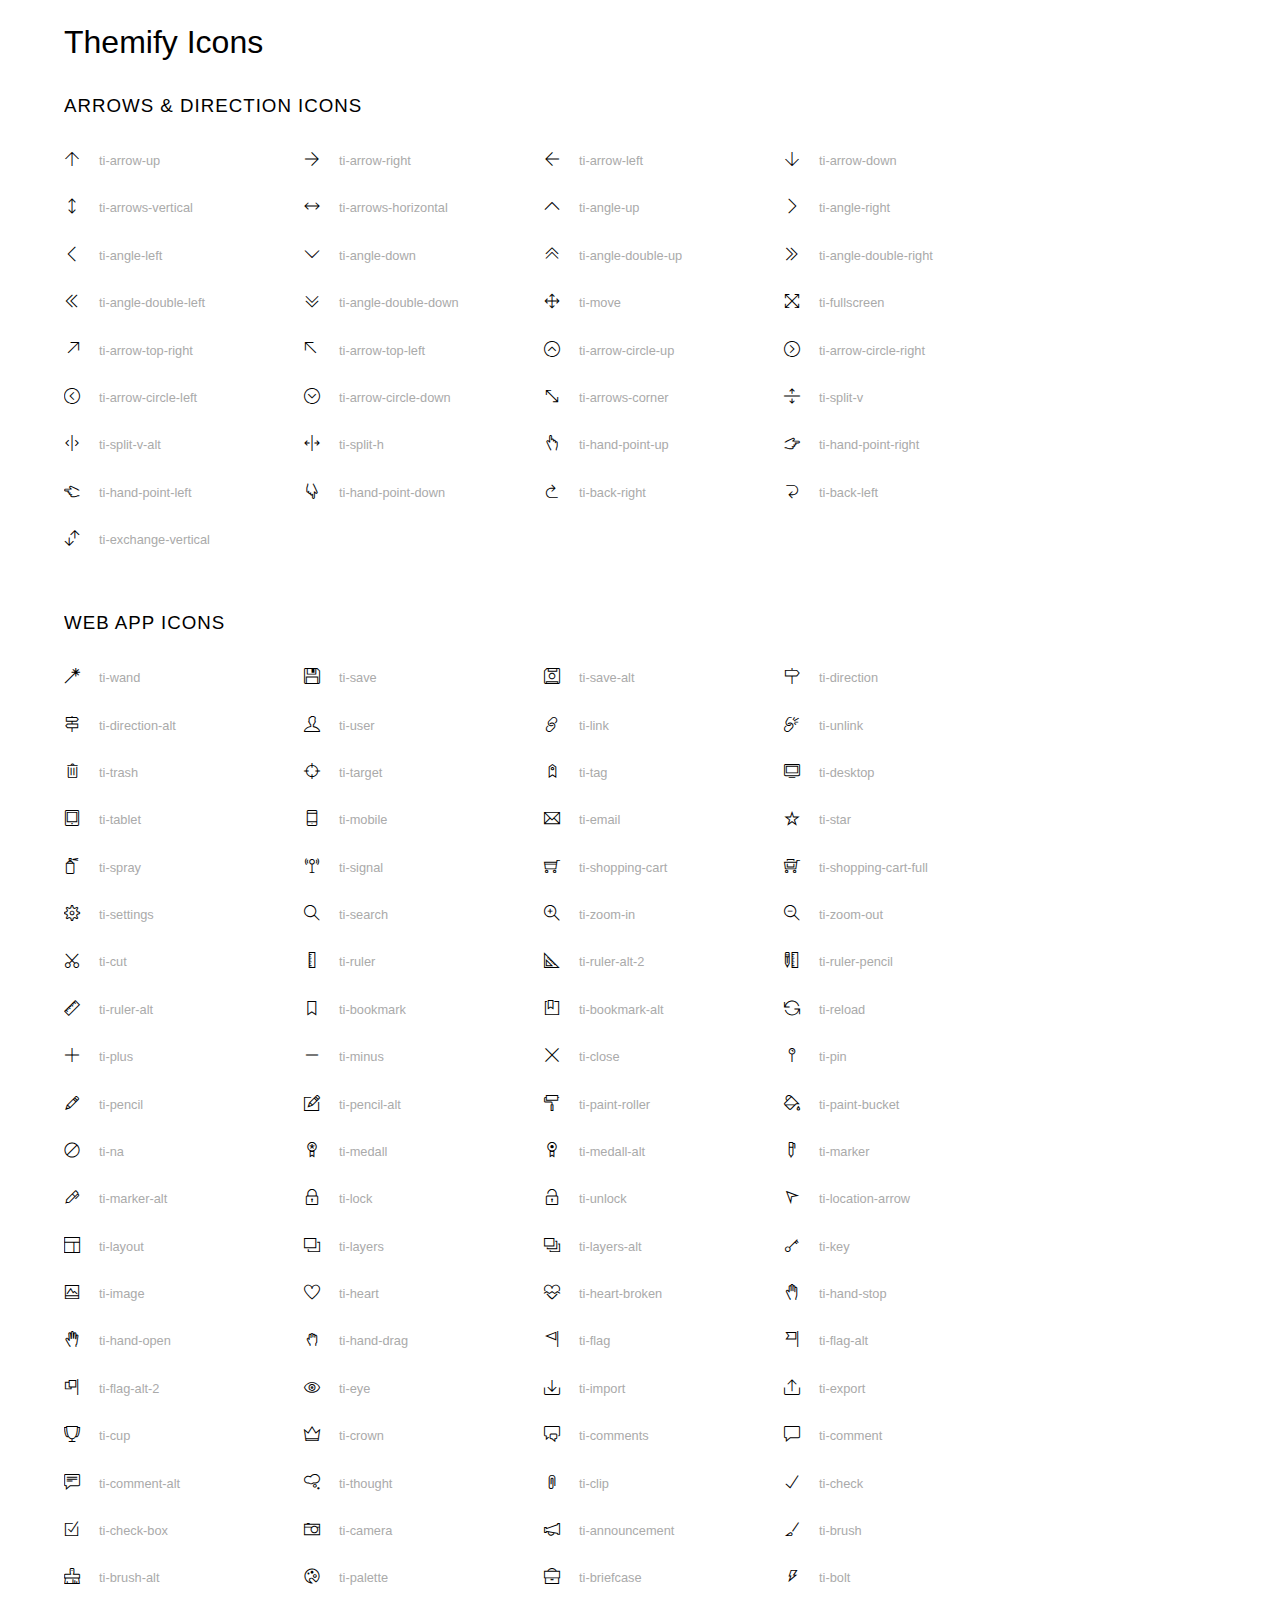
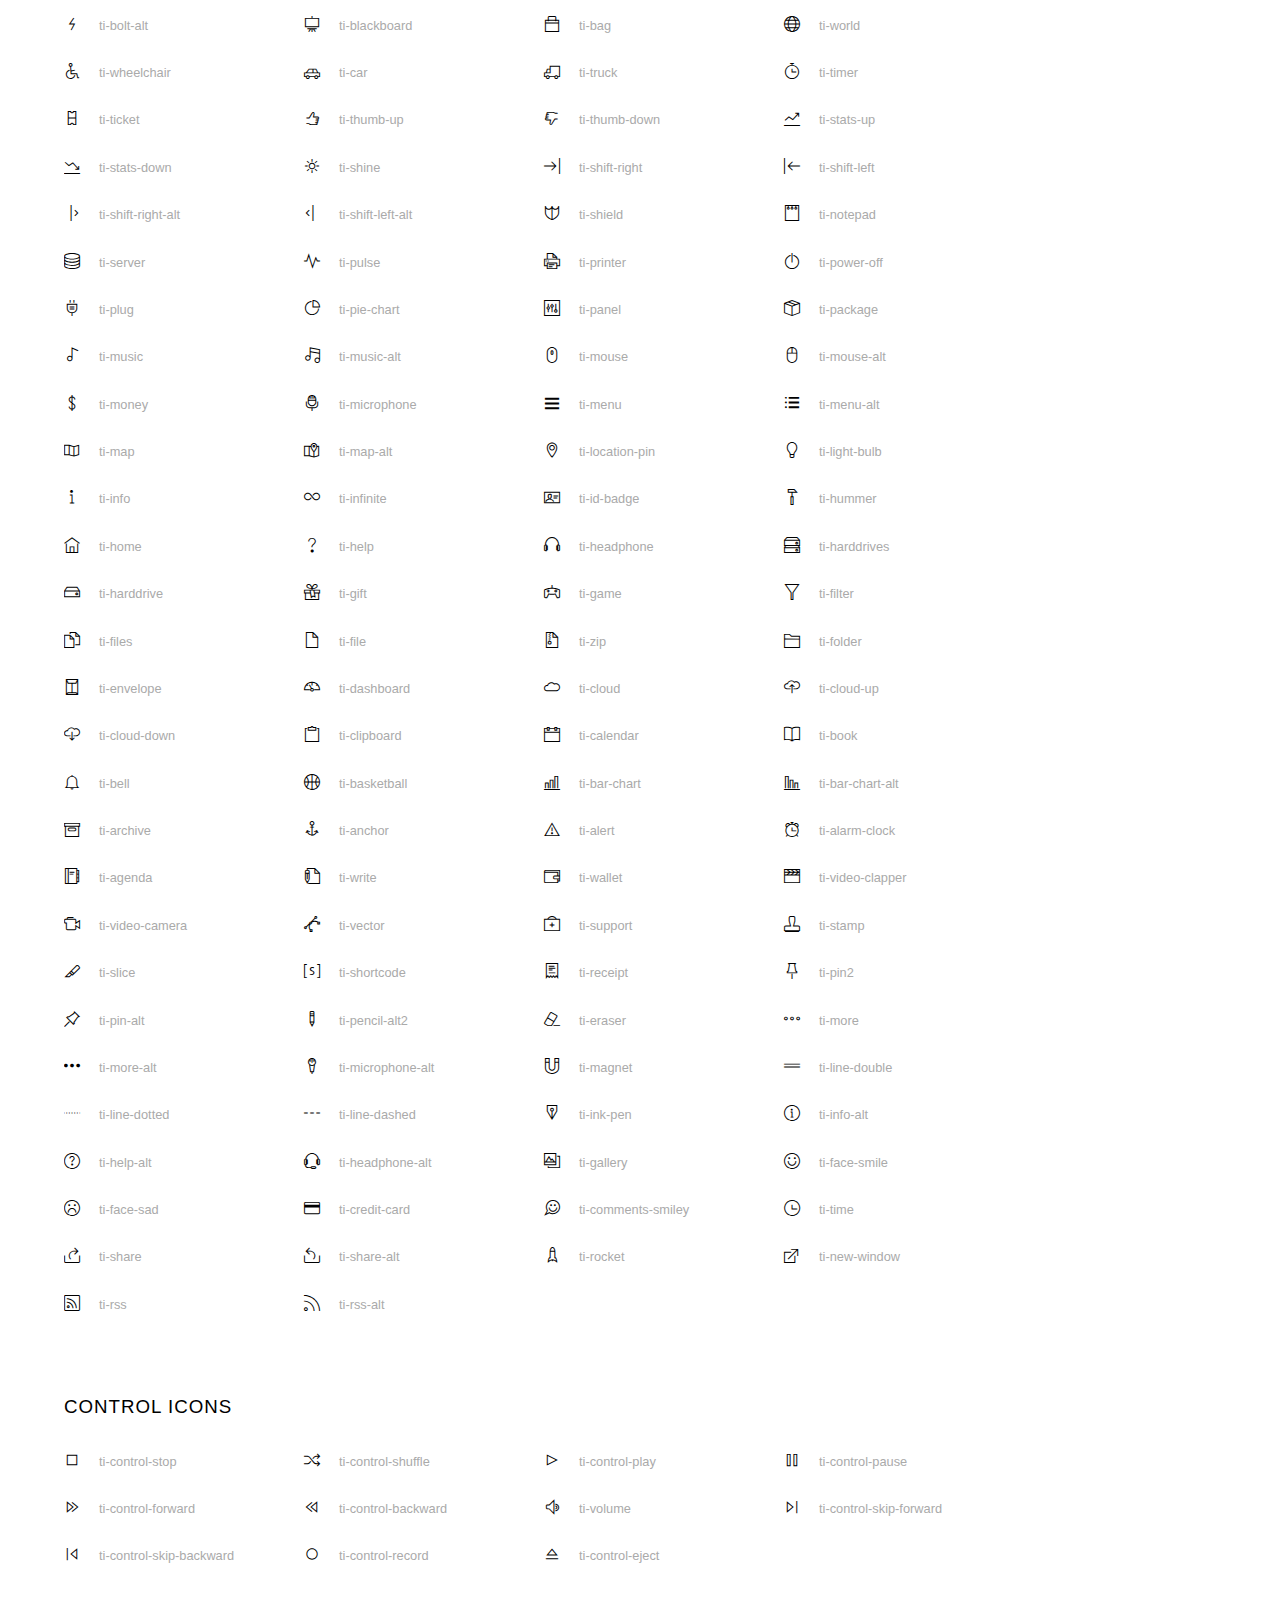
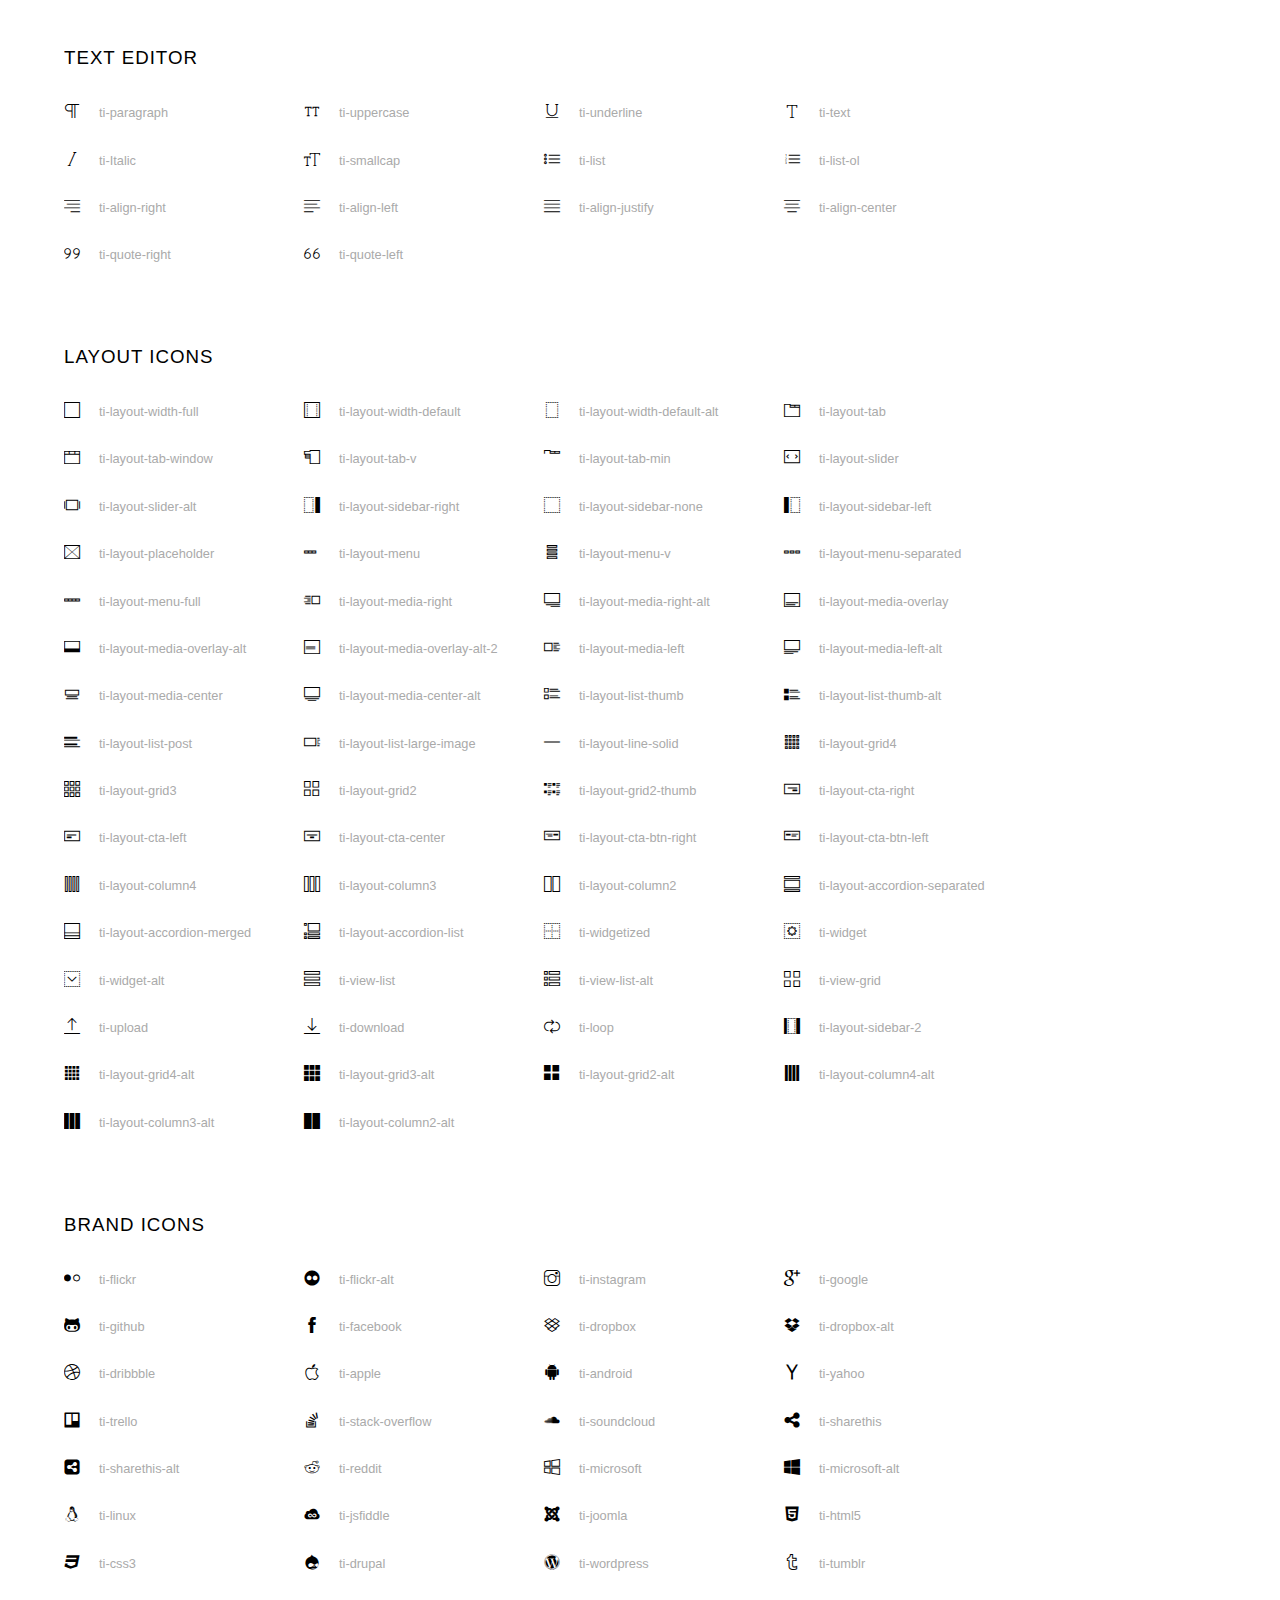
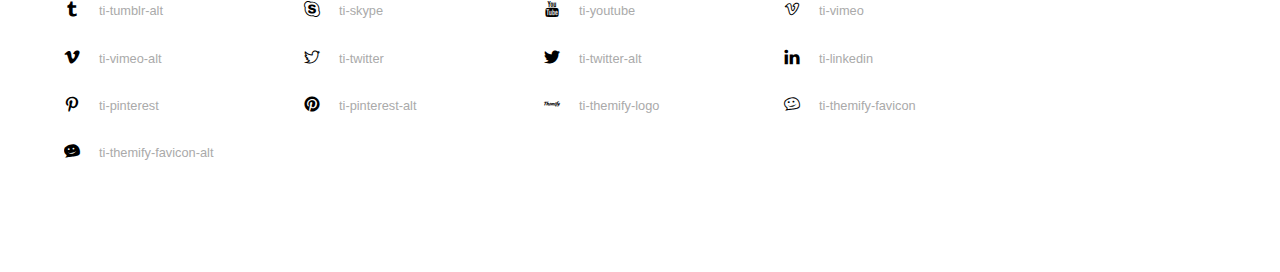
<file: Ticketta-Main/css/themify-icons/index.html>
<!doctype html>
<html>
<head>
	<meta charset="utf-8">
	<title>Themify Icon Font</title>
	<meta name="viewport" content="width=device-width">
	<link rel="stylesheet" href="demo-files/demo.css">
	<link rel="stylesheet" href="themify-icons.css">
	<!--[if lt IE 8]><!-->
	<link rel="stylesheet" href="ie7/ie7.css">
	<!--<![endif]-->
</head>
<body>
	<h1>Themify Icons</h1>

	<div class="icon-section">

		<div class="icon-section">
			<h3>Arrows &amp; Direction Icons </h3>

			<div class="icon-container">
				<span class="ti-arrow-up"></span><span class="icon-name"> ti-arrow-up</span>
			</div>
			<div class="icon-container">
				<span class="ti-arrow-right"></span><span class="icon-name"> ti-arrow-right</span>
			</div>
			<div class="icon-container">
				<span class="ti-arrow-left"></span><span class="icon-name"> ti-arrow-left</span>
			</div>
			<div class="icon-container">
				<span class="ti-arrow-down"></span><span class="icon-name"> ti-arrow-down</span>
			</div>
			<div class="icon-container">
				<span class="ti-arrows-vertical"></span><span class="icon-name"> ti-arrows-vertical</span>
			</div>
			<div class="icon-container">
				<span class="ti-arrows-horizontal"></span><span class="icon-name"> ti-arrows-horizontal</span>
			</div>
			<div class="icon-container">
				<span class="ti-angle-up"></span><span class="icon-name"> ti-angle-up</span>
			</div>
			<div class="icon-container">
				<span class="ti-angle-right"></span><span class="icon-name"> ti-angle-right</span>
			</div>
			<div class="icon-container">
				<span class="ti-angle-left"></span><span class="icon-name"> ti-angle-left</span>
			</div>
			<div class="icon-container">
				<span class="ti-angle-down"></span><span class="icon-name"> ti-angle-down</span>
			</div>	
			<div class="icon-container">
				<span class="ti-angle-double-up"></span><span class="icon-name"> ti-angle-double-up</span>
			</div>
			<div class="icon-container">
				<span class="ti-angle-double-right"></span><span class="icon-name"> ti-angle-double-right</span>
			</div>
			<div class="icon-container">
				<span class="ti-angle-double-left"></span><span class="icon-name"> ti-angle-double-left</span>
			</div>
			<div class="icon-container">
				<span class="ti-angle-double-down"></span><span class="icon-name"> ti-angle-double-down</span>
			</div>					
			<div class="icon-container">
				<span class="ti-move"></span><span class="icon-name"> ti-move</span>
			</div>
			<div class="icon-container">
				<span class="ti-fullscreen"></span><span class="icon-name"> ti-fullscreen</span>
			</div>
			<div class="icon-container">
				<span class="ti-arrow-top-right"></span><span class="icon-name"> ti-arrow-top-right</span>
			</div>
			<div class="icon-container">
				<span class="ti-arrow-top-left"></span><span class="icon-name"> ti-arrow-top-left</span>
			</div>
			<div class="icon-container">
				<span class="ti-arrow-circle-up"></span><span class="icon-name"> ti-arrow-circle-up</span>
			</div>
			<div class="icon-container">
				<span class="ti-arrow-circle-right"></span><span class="icon-name"> ti-arrow-circle-right</span>
			</div>
			<div class="icon-container">
				<span class="ti-arrow-circle-left"></span><span class="icon-name"> ti-arrow-circle-left</span>
			</div>
			<div class="icon-container">
				<span class="ti-arrow-circle-down"></span><span class="icon-name"> ti-arrow-circle-down</span>
			</div>
			<div class="icon-container">
				<span class="ti-arrows-corner"></span><span class="icon-name"> ti-arrows-corner</span>
			</div>
			<div class="icon-container">
				<span class="ti-split-v"></span><span class="icon-name"> ti-split-v</span>
			</div>

			<div class="icon-container">
				<span class="ti-split-v-alt"></span><span class="icon-name"> ti-split-v-alt</span>
			</div>
			<div class="icon-container">
				<span class="ti-split-h"></span><span class="icon-name"> ti-split-h</span>
			</div>
			<div class="icon-container">
				<span class="ti-hand-point-up"></span><span class="icon-name"> ti-hand-point-up</span>
			</div>
			<div class="icon-container">
				<span class="ti-hand-point-right"></span><span class="icon-name"> ti-hand-point-right</span>
			</div>
			<div class="icon-container">
				<span class="ti-hand-point-left"></span><span class="icon-name"> ti-hand-point-left</span>
			</div>
			<div class="icon-container">
				<span class="ti-hand-point-down"></span><span class="icon-name"> ti-hand-point-down</span>
			</div>
			<div class="icon-container">
				<span class="ti-back-right"></span><span class="icon-name"> ti-back-right</span>
			</div>
			<div class="icon-container">
				<span class="ti-back-left"></span><span class="icon-name"> ti-back-left</span>
			</div>
			<div class="icon-container">
				<span class="ti-exchange-vertical"></span><span class="icon-name"> ti-exchange-vertical</span>
			</div>

		</div> <!-- Arrows Icons -->



		<h3>Web App Icons</h3>
		
		<div class="icon-section">

			<div class="icon-container">
				<span class="ti-wand"></span><span class="icon-name"> ti-wand</span>
			</div>
			<div class="icon-container">
				<span class="ti-save"></span><span class="icon-name"> ti-save</span>
			</div>
			<div class="icon-container">
				<span class="ti-save-alt"></span><span class="icon-name"> ti-save-alt</span>
			</div>

			<div class="icon-container">
				<span class="ti-direction"></span><span class="icon-name"> ti-direction</span>
			</div>
			<div class="icon-container">
				<span class="ti-direction-alt"></span><span class="icon-name"> ti-direction-alt</span>
			</div>
			<div class="icon-container">
				<span class="ti-user"></span><span class="icon-name"> ti-user</span>
			</div>
			<div class="icon-container">
				<span class="ti-link"></span><span class="icon-name"> ti-link</span>
			</div>
			<div class="icon-container">
				<span class="ti-unlink"></span><span class="icon-name"> ti-unlink</span>
			</div>
			<div class="icon-container">
				<span class="ti-trash"></span><span class="icon-name"> ti-trash</span>
			</div>
			<div class="icon-container">
				<span class="ti-target"></span><span class="icon-name"> ti-target</span>
			</div>
			<div class="icon-container">
				<span class="ti-tag"></span><span class="icon-name"> ti-tag</span>
			</div>
			<div class="icon-container">
				<span class="ti-desktop"></span><span class="icon-name"> ti-desktop</span>
			</div>
			<div class="icon-container">
				<span class="ti-tablet"></span><span class="icon-name"> ti-tablet</span>
			</div>
			<div class="icon-container">
				<span class="ti-mobile"></span><span class="icon-name"> ti-mobile</span>
			</div>
			<div class="icon-container">
				<span class="ti-email"></span><span class="icon-name"> ti-email</span>
			</div>	
			<div class="icon-container">
				<span class="ti-star"></span><span class="icon-name"> ti-star</span>
			</div>
			<div class="icon-container">
				<span class="ti-spray"></span><span class="icon-name"> ti-spray</span>
			</div>
			<div class="icon-container">
				<span class="ti-signal"></span><span class="icon-name"> ti-signal</span>
			</div>
			<div class="icon-container">
				<span class="ti-shopping-cart"></span><span class="icon-name"> ti-shopping-cart</span>
			</div>
			<div class="icon-container">
				<span class="ti-shopping-cart-full"></span><span class="icon-name"> ti-shopping-cart-full</span>
			</div>
			<div class="icon-container">
				<span class="ti-settings"></span><span class="icon-name"> ti-settings</span>
			</div>
			<div class="icon-container">
				<span class="ti-search"></span><span class="icon-name"> ti-search</span>
			</div>
			<div class="icon-container">
				<span class="ti-zoom-in"></span><span class="icon-name"> ti-zoom-in</span>
			</div>
			<div class="icon-container">
				<span class="ti-zoom-out"></span><span class="icon-name"> ti-zoom-out</span>
			</div>
			<div class="icon-container">
				<span class="ti-cut"></span><span class="icon-name"> ti-cut</span>
			</div>
			<div class="icon-container">
				<span class="ti-ruler"></span><span class="icon-name"> ti-ruler</span>
			</div>
			<div class="icon-container">
				<span class="ti-ruler-alt-2"></span><span class="icon-name"> ti-ruler-alt-2</span>
			</div>			
			<div class="icon-container">
				<span class="ti-ruler-pencil"></span><span class="icon-name"> ti-ruler-pencil</span>
			</div>
			<div class="icon-container">
				<span class="ti-ruler-alt"></span><span class="icon-name"> ti-ruler-alt</span>
			</div>
			<div class="icon-container">
				<span class="ti-bookmark"></span><span class="icon-name"> ti-bookmark</span>
			</div>
			<div class="icon-container">
				<span class="ti-bookmark-alt"></span><span class="icon-name"> ti-bookmark-alt</span>
			</div>
			<div class="icon-container">
				<span class="ti-reload"></span><span class="icon-name"> ti-reload</span>
			</div>
			<div class="icon-container">
				<span class="ti-plus"></span><span class="icon-name"> ti-plus</span>
			</div>
			<div class="icon-container">
				<span class="ti-minus"></span><span class="icon-name"> ti-minus</span>
			</div>
			<div class="icon-container">
				<span class="ti-close"></span><span class="icon-name"> ti-close</span>
			</div>			
			<div class="icon-container">
				<span class="ti-pin"></span><span class="icon-name"> ti-pin</span>
			</div>
			<div class="icon-container">
				<span class="ti-pencil"></span><span class="icon-name"> ti-pencil</span>
			</div>
					
		  	<div class="icon-container">
				<span class="ti-pencil-alt"></span><span class="icon-name"> ti-pencil-alt</span>
			</div>
			<div class="icon-container">
				<span class="ti-paint-roller"></span><span class="icon-name"> ti-paint-roller</span>
			</div>
			<div class="icon-container">
				<span class="ti-paint-bucket"></span><span class="icon-name"> ti-paint-bucket</span>
			</div>
			<div class="icon-container">
				<span class="ti-na"></span><span class="icon-name"> ti-na</span>
			</div>
			<div class="icon-container">
				<span class="ti-medall"></span><span class="icon-name"> ti-medall</span>
			</div>
			<div class="icon-container">
				<span class="ti-medall-alt"></span><span class="icon-name"> ti-medall-alt</span>
			</div>
			<div class="icon-container">
				<span class="ti-marker"></span><span class="icon-name"> ti-marker</span>
			</div>
			<div class="icon-container">
				<span class="ti-marker-alt"></span><span class="icon-name"> ti-marker-alt</span>
			</div>

			<div class="icon-container">
				<span class="ti-lock"></span><span class="icon-name"> ti-lock</span>
			</div>
			<div class="icon-container">
				<span class="ti-unlock"></span><span class="icon-name"> ti-unlock</span>
			</div>
			<div class="icon-container">
				<span class="ti-location-arrow"></span><span class="icon-name"> ti-location-arrow</span>
			</div>
			<div class="icon-container">
				<span class="ti-layout"></span><span class="icon-name"> ti-layout</span>
			</div>
			<div class="icon-container">
				<span class="ti-layers"></span><span class="icon-name"> ti-layers</span>
			</div>
			<div class="icon-container">
				<span class="ti-layers-alt"></span><span class="icon-name"> ti-layers-alt</span>
			</div>
			<div class="icon-container">
				<span class="ti-key"></span><span class="icon-name"> ti-key</span>
			</div>
			<div class="icon-container">
				<span class="ti-image"></span><span class="icon-name"> ti-image</span>
			</div>
			<div class="icon-container">
				<span class="ti-heart"></span><span class="icon-name"> ti-heart</span>
			</div>
			<div class="icon-container">
				<span class="ti-heart-broken"></span><span class="icon-name"> ti-heart-broken</span>
			</div>
			<div class="icon-container">
				<span class="ti-hand-stop"></span><span class="icon-name"> ti-hand-stop</span>
			</div>
			<div class="icon-container">
				<span class="ti-hand-open"></span><span class="icon-name"> ti-hand-open</span>
			</div>
			<div class="icon-container">
				<span class="ti-hand-drag"></span><span class="icon-name"> ti-hand-drag</span>
			</div>
			<div class="icon-container">
				<span class="ti-flag"></span><span class="icon-name"> ti-flag</span>
			</div>
			<div class="icon-container">
				<span class="ti-flag-alt"></span><span class="icon-name"> ti-flag-alt</span>
			</div>
			<div class="icon-container">
				<span class="ti-flag-alt-2"></span><span class="icon-name"> ti-flag-alt-2</span>
			</div>
			<div class="icon-container">
				<span class="ti-eye"></span><span class="icon-name"> ti-eye</span>
			</div>
			<div class="icon-container">
				<span class="ti-import"></span><span class="icon-name"> ti-import</span>
			</div>			
			<div class="icon-container">
				<span class="ti-export"></span><span class="icon-name"> ti-export</span>
			</div>
			<div class="icon-container">
				<span class="ti-cup"></span><span class="icon-name"> ti-cup</span>
			</div>
			<div class="icon-container">
				<span class="ti-crown"></span><span class="icon-name"> ti-crown</span>
			</div>
			<div class="icon-container">
				<span class="ti-comments"></span><span class="icon-name"> ti-comments</span>
			</div>
			<div class="icon-container">
				<span class="ti-comment"></span><span class="icon-name"> ti-comment</span>
			</div>
			<div class="icon-container">
				<span class="ti-comment-alt"></span><span class="icon-name"> ti-comment-alt</span>
			</div>
			<div class="icon-container">
				<span class="ti-thought"></span><span class="icon-name"> ti-thought</span>
			</div>			
			<div class="icon-container">
				<span class="ti-clip"></span><span class="icon-name"> ti-clip</span>
			</div>

			<div class="icon-container">
				<span class="ti-check"></span><span class="icon-name"> ti-check</span>
			</div>
			<div class="icon-container">
				<span class="ti-check-box"></span><span class="icon-name"> ti-check-box</span>
			</div>
			<div class="icon-container">
				<span class="ti-camera"></span><span class="icon-name"> ti-camera</span>
			</div>
			<div class="icon-container">
				<span class="ti-announcement"></span><span class="icon-name"> ti-announcement</span>
			</div>
			<div class="icon-container">
				<span class="ti-brush"></span><span class="icon-name"> ti-brush</span>
			</div>
			<div class="icon-container">
				<span class="ti-brush-alt"></span><span class="icon-name"> ti-brush-alt</span>
			</div>
			<div class="icon-container">
				<span class="ti-palette"></span><span class="icon-name"> ti-palette</span>
			</div>			
			<div class="icon-container">
				<span class="ti-briefcase"></span><span class="icon-name"> ti-briefcase</span>
			</div>
			<div class="icon-container">
				<span class="ti-bolt"></span><span class="icon-name"> ti-bolt</span>
			</div>
			<div class="icon-container">
				<span class="ti-bolt-alt"></span><span class="icon-name"> ti-bolt-alt</span>
			</div>
			<div class="icon-container">
				<span class="ti-blackboard"></span><span class="icon-name"> ti-blackboard</span>
			</div>
			<div class="icon-container">
				<span class="ti-bag"></span><span class="icon-name"> ti-bag</span>
			</div>
			<div class="icon-container">
				<span class="ti-world"></span><span class="icon-name"> ti-world</span>
			</div>
			<div class="icon-container">
				<span class="ti-wheelchair"></span><span class="icon-name"> ti-wheelchair</span>
			</div>
			<div class="icon-container">
				<span class="ti-car"></span><span class="icon-name"> ti-car</span>
			</div>
			<div class="icon-container">
				<span class="ti-truck"></span><span class="icon-name"> ti-truck</span>
			</div>
			<div class="icon-container">
				<span class="ti-timer"></span><span class="icon-name"> ti-timer</span>
			</div>
			<div class="icon-container">
				<span class="ti-ticket"></span><span class="icon-name"> ti-ticket</span>
			</div>
			<div class="icon-container">
				<span class="ti-thumb-up"></span><span class="icon-name"> ti-thumb-up</span>
			</div>
			<div class="icon-container">
				<span class="ti-thumb-down"></span><span class="icon-name"> ti-thumb-down</span>
			</div>

			<div class="icon-container">
				<span class="ti-stats-up"></span><span class="icon-name"> ti-stats-up</span>
			</div>
			<div class="icon-container">
				<span class="ti-stats-down"></span><span class="icon-name"> ti-stats-down</span>
			</div>
			<div class="icon-container">
				<span class="ti-shine"></span><span class="icon-name"> ti-shine</span>
			</div>
			<div class="icon-container">
				<span class="ti-shift-right"></span><span class="icon-name"> ti-shift-right</span>
			</div>
			<div class="icon-container">
				<span class="ti-shift-left"></span><span class="icon-name"> ti-shift-left</span>
			</div>

			<div class="icon-container">
				<span class="ti-shift-right-alt"></span><span class="icon-name"> ti-shift-right-alt</span>
			</div>
			<div class="icon-container">
				<span class="ti-shift-left-alt"></span><span class="icon-name"> ti-shift-left-alt</span>
			</div>
			<div class="icon-container">
				<span class="ti-shield"></span><span class="icon-name"> ti-shield</span>
			</div>
			<div class="icon-container">
				<span class="ti-notepad"></span><span class="icon-name"> ti-notepad</span>
			</div>
			<div class="icon-container">
				<span class="ti-server"></span><span class="icon-name"> ti-server</span>
			</div>

			<div class="icon-container">
				<span class="ti-pulse"></span><span class="icon-name"> ti-pulse</span>
			</div>
			<div class="icon-container">
				<span class="ti-printer"></span><span class="icon-name"> ti-printer</span>
			</div>
			<div class="icon-container">
				<span class="ti-power-off"></span><span class="icon-name"> ti-power-off</span>
			</div>
			<div class="icon-container">
				<span class="ti-plug"></span><span class="icon-name"> ti-plug</span>
			</div>
			<div class="icon-container">
				<span class="ti-pie-chart"></span><span class="icon-name"> ti-pie-chart</span>
			</div>

			<div class="icon-container">
				<span class="ti-panel"></span><span class="icon-name"> ti-panel</span>
			</div>
			<div class="icon-container">
				<span class="ti-package"></span><span class="icon-name"> ti-package</span>
			</div>
			<div class="icon-container">
				<span class="ti-music"></span><span class="icon-name"> ti-music</span>
			</div>
			<div class="icon-container">
				<span class="ti-music-alt"></span><span class="icon-name"> ti-music-alt</span>
			</div>
			<div class="icon-container">
				<span class="ti-mouse"></span><span class="icon-name"> ti-mouse</span>
			</div>
			<div class="icon-container">
				<span class="ti-mouse-alt"></span><span class="icon-name"> ti-mouse-alt</span>
			</div>
			<div class="icon-container">
				<span class="ti-money"></span><span class="icon-name"> ti-money</span>
			</div>
			<div class="icon-container">
				<span class="ti-microphone"></span><span class="icon-name"> ti-microphone</span>
			</div>
			<div class="icon-container">
				<span class="ti-menu"></span><span class="icon-name"> ti-menu</span>
			</div>
			<div class="icon-container">
				<span class="ti-menu-alt"></span><span class="icon-name"> ti-menu-alt</span>
			</div>
			<div class="icon-container">
				<span class="ti-map"></span><span class="icon-name"> ti-map</span>
			</div>
			<div class="icon-container">
				<span class="ti-map-alt"></span><span class="icon-name"> ti-map-alt</span>
			</div>

			<div class="icon-container">
				<span class="ti-location-pin"></span><span class="icon-name"> ti-location-pin</span>
			</div>

			<div class="icon-container">
				<span class="ti-light-bulb"></span><span class="icon-name"> ti-light-bulb</span>
			</div>
			<div class="icon-container">
				<span class="ti-info"></span><span class="icon-name"> ti-info</span>
			</div>
			<div class="icon-container">
				<span class="ti-infinite"></span><span class="icon-name"> ti-infinite</span>
			</div>
			<div class="icon-container">
				<span class="ti-id-badge"></span><span class="icon-name"> ti-id-badge</span>
			</div>
			<div class="icon-container">
				<span class="ti-hummer"></span><span class="icon-name"> ti-hummer</span>
			</div>
			<div class="icon-container">
				<span class="ti-home"></span><span class="icon-name"> ti-home</span>
			</div>
			<div class="icon-container">
				<span class="ti-help"></span><span class="icon-name"> ti-help</span>
			</div>
			<div class="icon-container">
				<span class="ti-headphone"></span><span class="icon-name"> ti-headphone</span>
			</div>
			<div class="icon-container">
				<span class="ti-harddrives"></span><span class="icon-name"> ti-harddrives</span>
			</div>
			<div class="icon-container">
				<span class="ti-harddrive"></span><span class="icon-name"> ti-harddrive</span>
			</div>
			<div class="icon-container">
				<span class="ti-gift"></span><span class="icon-name"> ti-gift</span>
			</div>
			<div class="icon-container">
				<span class="ti-game"></span><span class="icon-name"> ti-game</span>
			</div>
			<div class="icon-container">
				<span class="ti-filter"></span><span class="icon-name"> ti-filter</span>
			</div>
			<div class="icon-container">
				<span class="ti-files"></span><span class="icon-name"> ti-files</span>
			</div>
			<div class="icon-container">
				<span class="ti-file"></span><span class="icon-name"> ti-file</span>
			</div>
			<div class="icon-container">
				<span class="ti-zip"></span><span class="icon-name"> ti-zip</span>
			</div>
			<div class="icon-container">
				<span class="ti-folder"></span><span class="icon-name"> ti-folder</span>
			</div>			
			<div class="icon-container">
				<span class="ti-envelope"></span><span class="icon-name"> ti-envelope</span>
			</div>


			<div class="icon-container">
				<span class="ti-dashboard"></span><span class="icon-name"> ti-dashboard</span>
			</div>
			<div class="icon-container">
				<span class="ti-cloud"></span><span class="icon-name"> ti-cloud</span>
			</div>
			<div class="icon-container">
				<span class="ti-cloud-up"></span><span class="icon-name"> ti-cloud-up</span>
			</div>
			<div class="icon-container">
				<span class="ti-cloud-down"></span><span class="icon-name"> ti-cloud-down</span>
			</div>
			<div class="icon-container">
				<span class="ti-clipboard"></span><span class="icon-name"> ti-clipboard</span>
			</div>
			<div class="icon-container">
				<span class="ti-calendar"></span><span class="icon-name"> ti-calendar</span>
			</div>
			<div class="icon-container">
				<span class="ti-book"></span><span class="icon-name"> ti-book</span>
			</div>
			<div class="icon-container">
				<span class="ti-bell"></span><span class="icon-name"> ti-bell</span>
			</div>
			<div class="icon-container">
				<span class="ti-basketball"></span><span class="icon-name"> ti-basketball</span>
			</div>
			<div class="icon-container">
				<span class="ti-bar-chart"></span><span class="icon-name"> ti-bar-chart</span>
			</div>
			<div class="icon-container">
				<span class="ti-bar-chart-alt"></span><span class="icon-name"> ti-bar-chart-alt</span>
			</div>


			<div class="icon-container">
				<span class="ti-archive"></span><span class="icon-name"> ti-archive</span>
			</div>
			<div class="icon-container">
				<span class="ti-anchor"></span><span class="icon-name"> ti-anchor</span>
			</div>

			<div class="icon-container">
				<span class="ti-alert"></span><span class="icon-name"> ti-alert</span>
			</div>
			<div class="icon-container">
				<span class="ti-alarm-clock"></span><span class="icon-name"> ti-alarm-clock</span>
			</div>
			<div class="icon-container">
				<span class="ti-agenda"></span><span class="icon-name"> ti-agenda</span>
			</div>
			<div class="icon-container">
				<span class="ti-write"></span><span class="icon-name"> ti-write</span>
			</div>

			<div class="icon-container">
				<span class="ti-wallet"></span><span class="icon-name"> ti-wallet</span>
			</div>
			<div class="icon-container">
				<span class="ti-video-clapper"></span><span class="icon-name"> ti-video-clapper</span>
			</div>
			<div class="icon-container">
				<span class="ti-video-camera"></span><span class="icon-name"> ti-video-camera</span>
			</div>
			<div class="icon-container">
				<span class="ti-vector"></span><span class="icon-name"> ti-vector</span>
			</div>

			<div class="icon-container">
				<span class="ti-support"></span><span class="icon-name"> ti-support</span>
			</div>
			<div class="icon-container">
				<span class="ti-stamp"></span><span class="icon-name"> ti-stamp</span>
			</div>
			<div class="icon-container">
				<span class="ti-slice"></span><span class="icon-name"> ti-slice</span>
			</div>
			<div class="icon-container">
				<span class="ti-shortcode"></span><span class="icon-name"> ti-shortcode</span>
			</div>
			<div class="icon-container">
				<span class="ti-receipt"></span><span class="icon-name"> ti-receipt</span>
			</div>
			<div class="icon-container">
				<span class="ti-pin2"></span><span class="icon-name"> ti-pin2</span>
			</div>
			<div class="icon-container">
				<span class="ti-pin-alt"></span><span class="icon-name"> ti-pin-alt</span>
			</div>
			<div class="icon-container">
				<span class="ti-pencil-alt2"></span><span class="icon-name"> ti-pencil-alt2</span>
			</div>
			<div class="icon-container">
				<span class="ti-eraser"></span><span class="icon-name"> ti-eraser</span>
			</div>			
			<div class="icon-container">
				<span class="ti-more"></span><span class="icon-name"> ti-more</span>
			</div>
			<div class="icon-container">
				<span class="ti-more-alt"></span><span class="icon-name"> ti-more-alt</span>
			</div>
			<div class="icon-container">
				<span class="ti-microphone-alt"></span><span class="icon-name"> ti-microphone-alt</span>
			</div>
			<div class="icon-container">
				<span class="ti-magnet"></span><span class="icon-name"> ti-magnet</span>
			</div>
			<div class="icon-container">
				<span class="ti-line-double"></span><span class="icon-name"> ti-line-double</span>
			</div>
			<div class="icon-container">
				<span class="ti-line-dotted"></span><span class="icon-name"> ti-line-dotted</span>
			</div>
			<div class="icon-container">
				<span class="ti-line-dashed"></span><span class="icon-name"> ti-line-dashed</span>
			</div>

			<div class="icon-container">
				<span class="ti-ink-pen"></span><span class="icon-name"> ti-ink-pen</span>
			</div>
			<div class="icon-container">
				<span class="ti-info-alt"></span><span class="icon-name"> ti-info-alt</span>
			</div>
			<div class="icon-container">
				<span class="ti-help-alt"></span><span class="icon-name"> ti-help-alt</span>
			</div>
			<div class="icon-container">
				<span class="ti-headphone-alt"></span><span class="icon-name"> ti-headphone-alt</span>
			</div>

			<div class="icon-container">
				<span class="ti-gallery"></span><span class="icon-name"> ti-gallery</span>
			</div>
			<div class="icon-container">
				<span class="ti-face-smile"></span><span class="icon-name"> ti-face-smile</span>
			</div>
			<div class="icon-container">
				<span class="ti-face-sad"></span><span class="icon-name"> ti-face-sad</span>
			</div>
			<div class="icon-container">
				<span class="ti-credit-card"></span><span class="icon-name"> ti-credit-card</span>
			</div>
			<div class="icon-container">
				<span class="ti-comments-smiley"></span><span class="icon-name"> ti-comments-smiley</span>
			</div>
			<div class="icon-container">
				<span class="ti-time"></span><span class="icon-name"> ti-time</span>
			</div>
			<div class="icon-container">
				<span class="ti-share"></span><span class="icon-name"> ti-share</span>
			</div>
			<div class="icon-container">
				<span class="ti-share-alt"></span><span class="icon-name"> ti-share-alt</span>
			</div>
			<div class="icon-container">
				<span class="ti-rocket"></span><span class="icon-name"> ti-rocket</span>
			</div>

			<div class="icon-container">
				<span class="ti-new-window"></span><span class="icon-name"> ti-new-window</span>
			</div>

			<div class="icon-container">
				<span class="ti-rss"></span><span class="icon-name"> ti-rss</span>
			</div>

			<div class="icon-container">
				<span class="ti-rss-alt"></span><span class="icon-name"> ti-rss-alt</span>
			</div>
			
		</div><!-- Web App Icons -->


		<div class="icon-section">
			<h3>Control Icons</h3>
			<div class="icon-container">
				<span class="ti-control-stop"></span><span class="icon-name"> ti-control-stop</span>
			</div>
			<div class="icon-container">
				<span class="ti-control-shuffle"></span><span class="icon-name"> ti-control-shuffle</span>
			</div>
			<div class="icon-container">
				<span class="ti-control-play"></span><span class="icon-name"> ti-control-play</span>
			</div>
			<div class="icon-container">
				<span class="ti-control-pause"></span><span class="icon-name"> ti-control-pause</span>
			</div>
			<div class="icon-container">
				<span class="ti-control-forward"></span><span class="icon-name"> ti-control-forward</span>
			</div>
			<div class="icon-container">
				<span class="ti-control-backward"></span><span class="icon-name"> ti-control-backward</span>
			</div>	
			<div class="icon-container">
				<span class="ti-volume"></span><span class="icon-name"> ti-volume</span>
			</div>
			<div class="icon-container">
				<span class="ti-control-skip-forward"></span><span class="icon-name"> ti-control-skip-forward</span>
			</div>
			<div class="icon-container">
				<span class="ti-control-skip-backward"></span><span class="icon-name"> ti-control-skip-backward</span>
			</div>
			<div class="icon-container">
				<span class="ti-control-record"></span><span class="icon-name"> ti-control-record</span>
			</div>
			<div class="icon-container">
				<span class="ti-control-eject"></span><span class="icon-name"> ti-control-eject</span>
			</div>			
		</div> <!-- Control Icons -->


		<div class="icon-section">
			<h3>Text Editor</h3>

			<div class="icon-container">
				<span class="ti-paragraph"></span><span class="icon-name"> ti-paragraph</span>
			</div>
			<div class="icon-container">
				<span class="ti-uppercase"></span><span class="icon-name"> ti-uppercase</span>
			</div>

			<div class="icon-container">
				<span class="ti-underline"></span><span class="icon-name"> ti-underline</span>
			</div>
			<div class="icon-container">
				<span class="ti-text"></span><span class="icon-name"> ti-text</span>
			</div>
			<div class="icon-container">
				<span class="ti-Italic"></span><span class="icon-name"> ti-Italic</span>
			</div>
			<div class="icon-container">
				<span class="ti-smallcap"></span><span class="icon-name"> ti-smallcap</span>
			</div>
			<div class="icon-container">
				<span class="ti-list"></span><span class="icon-name"> ti-list</span>
			</div>
			<div class="icon-container">
				<span class="ti-list-ol"></span><span class="icon-name"> ti-list-ol</span>
			</div>
			<div class="icon-container">
				<span class="ti-align-right"></span><span class="icon-name"> ti-align-right</span>
			</div>
			<div class="icon-container">
				<span class="ti-align-left"></span><span class="icon-name"> ti-align-left</span>
			</div>
			<div class="icon-container">
				<span class="ti-align-justify"></span><span class="icon-name"> ti-align-justify</span>
			</div>
			<div class="icon-container">
				<span class="ti-align-center"></span><span class="icon-name"> ti-align-center</span>
			</div>
			<div class="icon-container">
				<span class="ti-quote-right"></span><span class="icon-name"> ti-quote-right</span>
			</div>
			<div class="icon-container">
				<span class="ti-quote-left"></span><span class="icon-name"> ti-quote-left</span>
			</div>

		</div> <!-- Text Editor -->



		<div class="icon-section">
			<h3>Layout Icons</h3>
			<div class="icon-container">
				<span class="ti-layout-width-full"></span><span class="icon-name"> ti-layout-width-full</span>
			</div>
			<div class="icon-container">
				<span class="ti-layout-width-default"></span><span class="icon-name"> ti-layout-width-default</span>
			</div>
			<div class="icon-container">
				<span class="ti-layout-width-default-alt"></span><span class="icon-name"> ti-layout-width-default-alt</span>
			</div>
			<div class="icon-container">
				<span class="ti-layout-tab"></span><span class="icon-name"> ti-layout-tab</span>
			</div>
			<div class="icon-container">
				<span class="ti-layout-tab-window"></span><span class="icon-name"> ti-layout-tab-window</span>
			</div>
			<div class="icon-container">
				<span class="ti-layout-tab-v"></span><span class="icon-name"> ti-layout-tab-v</span>
			</div>
			<div class="icon-container">
				<span class="ti-layout-tab-min"></span><span class="icon-name"> ti-layout-tab-min</span>
			</div>
			<div class="icon-container">
				<span class="ti-layout-slider"></span><span class="icon-name"> ti-layout-slider</span>
			</div>
			<div class="icon-container">
				<span class="ti-layout-slider-alt"></span><span class="icon-name"> ti-layout-slider-alt</span>
			</div>
			<div class="icon-container">
				<span class="ti-layout-sidebar-right"></span><span class="icon-name"> ti-layout-sidebar-right</span>
			</div>
			<div class="icon-container">
				<span class="ti-layout-sidebar-none"></span><span class="icon-name"> ti-layout-sidebar-none</span>
			</div>
			<div class="icon-container">
				<span class="ti-layout-sidebar-left"></span><span class="icon-name"> ti-layout-sidebar-left</span>
			</div>
			<div class="icon-container">
				<span class="ti-layout-placeholder"></span><span class="icon-name"> ti-layout-placeholder</span>
			</div>
			<div class="icon-container">
				<span class="ti-layout-menu"></span><span class="icon-name"> ti-layout-menu</span>
			</div>
			<div class="icon-container">
				<span class="ti-layout-menu-v"></span><span class="icon-name"> ti-layout-menu-v</span>
			</div>
			<div class="icon-container">
				<span class="ti-layout-menu-separated"></span><span class="icon-name"> ti-layout-menu-separated</span>
			</div>
			<div class="icon-container">
				<span class="ti-layout-menu-full"></span><span class="icon-name"> ti-layout-menu-full</span>
			</div>
			<div class="icon-container">
				<span class="ti-layout-media-right"></span><span class="icon-name"> ti-layout-media-right</span>
			</div>
			<div class="icon-container">
				<span class="ti-layout-media-right-alt"></span><span class="icon-name"> ti-layout-media-right-alt</span>
			</div>
			<div class="icon-container">
				<span class="ti-layout-media-overlay"></span><span class="icon-name"> ti-layout-media-overlay</span>
			</div>
			<div class="icon-container">
				<span class="ti-layout-media-overlay-alt"></span><span class="icon-name"> ti-layout-media-overlay-alt</span>
			</div>
			<div class="icon-container">
				<span class="ti-layout-media-overlay-alt-2"></span><span class="icon-name"> ti-layout-media-overlay-alt-2</span>
			</div>
			<div class="icon-container">
				<span class="ti-layout-media-left"></span><span class="icon-name"> ti-layout-media-left</span>
			</div>
			<div class="icon-container">
				<span class="ti-layout-media-left-alt"></span><span class="icon-name"> ti-layout-media-left-alt</span>
			</div>
			<div class="icon-container">
				<span class="ti-layout-media-center"></span><span class="icon-name"> ti-layout-media-center</span>
			</div>
			<div class="icon-container">
				<span class="ti-layout-media-center-alt"></span><span class="icon-name"> ti-layout-media-center-alt</span>
			</div>
			<div class="icon-container">
				<span class="ti-layout-list-thumb"></span><span class="icon-name"> ti-layout-list-thumb</span>
			</div>
			<div class="icon-container">
				<span class="ti-layout-list-thumb-alt"></span><span class="icon-name"> ti-layout-list-thumb-alt</span>
			</div>
			<div class="icon-container">
				<span class="ti-layout-list-post"></span><span class="icon-name"> ti-layout-list-post</span>
			</div>
			<div class="icon-container">
				<span class="ti-layout-list-large-image"></span><span class="icon-name"> ti-layout-list-large-image</span>
			</div>
			<div class="icon-container">
				<span class="ti-layout-line-solid"></span><span class="icon-name"> ti-layout-line-solid</span>
			</div>
			<div class="icon-container">
				<span class="ti-layout-grid4"></span><span class="icon-name"> ti-layout-grid4</span>
			</div>
			<div class="icon-container">
				<span class="ti-layout-grid3"></span><span class="icon-name"> ti-layout-grid3</span>
			</div>
			<div class="icon-container">
				<span class="ti-layout-grid2"></span><span class="icon-name"> ti-layout-grid2</span>
			</div>
			<div class="icon-container">
				<span class="ti-layout-grid2-thumb"></span><span class="icon-name"> ti-layout-grid2-thumb</span>
			</div>
			<div class="icon-container">
				<span class="ti-layout-cta-right"></span><span class="icon-name"> ti-layout-cta-right</span>
			</div>
			<div class="icon-container">
				<span class="ti-layout-cta-left"></span><span class="icon-name"> ti-layout-cta-left</span>
			</div>
			<div class="icon-container">
				<span class="ti-layout-cta-center"></span><span class="icon-name"> ti-layout-cta-center</span>
			</div>
			<div class="icon-container">
				<span class="ti-layout-cta-btn-right"></span><span class="icon-name"> ti-layout-cta-btn-right</span>
			</div>
			<div class="icon-container">
				<span class="ti-layout-cta-btn-left"></span><span class="icon-name"> ti-layout-cta-btn-left</span>
			</div>
			<div class="icon-container">
				<span class="ti-layout-column4"></span><span class="icon-name"> ti-layout-column4</span>
			</div>
			<div class="icon-container">
				<span class="ti-layout-column3"></span><span class="icon-name"> ti-layout-column3</span>
			</div>
			<div class="icon-container">
				<span class="ti-layout-column2"></span><span class="icon-name"> ti-layout-column2</span>
			</div>
			<div class="icon-container">
				<span class="ti-layout-accordion-separated"></span><span class="icon-name"> ti-layout-accordion-separated</span>
			</div>
			<div class="icon-container">
				<span class="ti-layout-accordion-merged"></span><span class="icon-name"> ti-layout-accordion-merged</span>
			</div>
			<div class="icon-container">
				<span class="ti-layout-accordion-list"></span><span class="icon-name"> ti-layout-accordion-list</span>
			</div>
			<div class="icon-container">
				<span class="ti-widgetized"></span><span class="icon-name"> ti-widgetized</span>
			</div>
			<div class="icon-container">
				<span class="ti-widget"></span><span class="icon-name"> ti-widget</span>
			</div>
			<div class="icon-container">
				<span class="ti-widget-alt"></span><span class="icon-name"> ti-widget-alt</span>
			</div>
			<div class="icon-container">
				<span class="ti-view-list"></span><span class="icon-name"> ti-view-list</span>
			</div>
			<div class="icon-container">
				<span class="ti-view-list-alt"></span><span class="icon-name"> ti-view-list-alt</span>
			</div>
			<div class="icon-container">
				<span class="ti-view-grid"></span><span class="icon-name"> ti-view-grid</span>
			</div>
			<div class="icon-container">
				<span class="ti-upload"></span><span class="icon-name"> ti-upload</span>
			</div>
			<div class="icon-container">
				<span class="ti-download"></span><span class="icon-name"> ti-download</span>
			</div>	
			<div class="icon-container">
				<span class="ti-loop"></span><span class="icon-name"> ti-loop</span>
			</div>
			<div class="icon-container">
				<span class="ti-layout-sidebar-2"></span><span class="icon-name"> ti-layout-sidebar-2</span>
			</div>
			<div class="icon-container">
				<span class="ti-layout-grid4-alt"></span><span class="icon-name"> ti-layout-grid4-alt</span>
			</div>
			<div class="icon-container">
				<span class="ti-layout-grid3-alt"></span><span class="icon-name"> ti-layout-grid3-alt</span>
			</div>
			<div class="icon-container">
				<span class="ti-layout-grid2-alt"></span><span class="icon-name"> ti-layout-grid2-alt</span>
			</div>
			<div class="icon-container">
				<span class="ti-layout-column4-alt"></span><span class="icon-name"> ti-layout-column4-alt</span>
			</div>
			<div class="icon-container">
				<span class="ti-layout-column3-alt"></span><span class="icon-name"> ti-layout-column3-alt</span>
			</div>
			<div class="icon-container">
				<span class="ti-layout-column2-alt"></span><span class="icon-name"> ti-layout-column2-alt</span>
			</div>		


		</div> <!-- Layout Icons -->


		<div class="icon-section">
			<h3>Brand Icons</h3>

			<div class="icon-container">
				<span class="ti-flickr"></span><span class="icon-name"> ti-flickr</span>
			</div>
			<div class="icon-container">
				<span class="ti-flickr-alt"></span><span class="icon-name"> ti-flickr-alt</span>
			</div>			
			<div class="icon-container">
				<span class="ti-instagram"></span><span class="icon-name"> ti-instagram</span>
			</div>
			<div class="icon-container">
				<span class="ti-google"></span><span class="icon-name"> ti-google</span>
			</div>
			<div class="icon-container">
				<span class="ti-github"></span><span class="icon-name"> ti-github</span>
			</div>

			<div class="icon-container">
				<span class="ti-facebook"></span><span class="icon-name"> ti-facebook</span>
			</div>
			<div class="icon-container">
				<span class="ti-dropbox"></span><span class="icon-name"> ti-dropbox</span>
			</div>
			<div class="icon-container">
				<span class="ti-dropbox-alt"></span><span class="icon-name"> ti-dropbox-alt</span>
			</div>
			<div class="icon-container">
				<span class="ti-dribbble"></span><span class="icon-name"> ti-dribbble</span>
			</div>
			<div class="icon-container">
				<span class="ti-apple"></span><span class="icon-name"> ti-apple</span>
			</div>
			<div class="icon-container">
				<span class="ti-android"></span><span class="icon-name"> ti-android</span>
			</div>
			<div class="icon-container">
				<span class="ti-yahoo"></span><span class="icon-name"> ti-yahoo</span>
			</div>
			<div class="icon-container">
				<span class="ti-trello"></span><span class="icon-name"> ti-trello</span>
			</div>
			<div class="icon-container">
				<span class="ti-stack-overflow"></span><span class="icon-name"> ti-stack-overflow</span>
			</div>
			<div class="icon-container">
				<span class="ti-soundcloud"></span><span class="icon-name"> ti-soundcloud</span>
			</div>
			<div class="icon-container">
				<span class="ti-sharethis"></span><span class="icon-name"> ti-sharethis</span>
			</div>
			<div class="icon-container">
				<span class="ti-sharethis-alt"></span><span class="icon-name"> ti-sharethis-alt</span>
			</div>
			<div class="icon-container">
				<span class="ti-reddit"></span><span class="icon-name"> ti-reddit</span>
			</div>

			<div class="icon-container">
				<span class="ti-microsoft"></span><span class="icon-name"> ti-microsoft</span>
			</div>
			<div class="icon-container">
				<span class="ti-microsoft-alt"></span><span class="icon-name"> ti-microsoft-alt</span>
			</div>
			<div class="icon-container">
				<span class="ti-linux"></span><span class="icon-name"> ti-linux</span>
			</div>
			<div class="icon-container">
				<span class="ti-jsfiddle"></span><span class="icon-name"> ti-jsfiddle</span>
			</div>
			<div class="icon-container">
				<span class="ti-joomla"></span><span class="icon-name"> ti-joomla</span>
			</div>
			<div class="icon-container">
				<span class="ti-html5"></span><span class="icon-name"> ti-html5</span>
			</div>
			<div class="icon-container">
				<span class="ti-css3"></span><span class="icon-name"> ti-css3</span>
			</div>	
			<div class="icon-container">
				<span class="ti-drupal"></span><span class="icon-name"> ti-drupal</span>
			</div>
			<div class="icon-container">
				<span class="ti-wordpress"></span><span class="icon-name"> ti-wordpress</span>
			</div>		
			<div class="icon-container">
				<span class="ti-tumblr"></span><span class="icon-name"> ti-tumblr</span>
			</div>
			<div class="icon-container">
				<span class="ti-tumblr-alt"></span><span class="icon-name"> ti-tumblr-alt</span>
			</div>
			<div class="icon-container">
				<span class="ti-skype"></span><span class="icon-name"> ti-skype</span>
			</div>
			<div class="icon-container">
				<span class="ti-youtube"></span><span class="icon-name"> ti-youtube</span>
			</div>
			<div class="icon-container">
				<span class="ti-vimeo"></span><span class="icon-name"> ti-vimeo</span>
			</div>
			<div class="icon-container">
				<span class="ti-vimeo-alt"></span><span class="icon-name"> ti-vimeo-alt</span>
			</div>			
			<div class="icon-container">
				<span class="ti-twitter"></span><span class="icon-name"> ti-twitter</span>
			</div>
			<div class="icon-container">
				<span class="ti-twitter-alt"></span><span class="icon-name"> ti-twitter-alt</span>
			</div>
			<div class="icon-container">
				<span class="ti-linkedin"></span><span class="icon-name"> ti-linkedin</span>
			</div>
			<div class="icon-container">
				<span class="ti-pinterest"></span><span class="icon-name"> ti-pinterest</span>
			</div>

			<div class="icon-container">
				<span class="ti-pinterest-alt"></span><span class="icon-name"> ti-pinterest-alt</span>
			</div>
			<div class="icon-container">
				<span class="ti-themify-logo"></span><span class="icon-name"> ti-themify-logo</span>
			</div>
			<div class="icon-container">
				<span class="ti-themify-favicon"></span><span class="icon-name"> ti-themify-favicon</span>
			</div>
			<div class="icon-container">
				<span class="ti-themify-favicon-alt"></span><span class="icon-name"> ti-themify-favicon-alt</span>
			</div>

		</div> <!-- brand Icons -->

	</div>

</body>
</html>
</file>
<file: Ticketta-Main/css/themify-icons/demo-files/demo.css>
body {
	font: normal 1em/1.5em Arial, Helvetica, sans-serif;
	max-width: 90%;
	margin: 30px auto 0;
}
h1, h3 {
	font-weight: normal;
}
h3 {
	font-size: 1.4;
	text-transform: uppercase;
	letter-spacing: 1px;
}

.icon-section {
	margin: 0 0 3em;
	clear: both;
	overflow: hidden;
}
.icon-container {
	width: 240px; 
	padding: .7em 0;
	float: left; 
	position: relative;
	text-align: left;
}
.icon-container [class^="ti-"], 
.icon-container [class*=" ti-"] {
	color: #000;
	position: absolute;
	margin-top: 3px;
	transition: .3s;
}
.icon-container:hover [class^="ti-"],
.icon-container:hover [class*=" ti-"] {
	font-size: 2.2em;
	margin-top: -5px;
}
.icon-container:hover .icon-name {
	color: #000;
}
.icon-name {
	color: #aaa;
	margin-left: 35px;
	font-size: .8em;
	transition: .3s;
}
.icon-container:hover .icon-name {
	margin-left: 45px;
}
</file>
<file: Ticketta-Main/css/themify-icons/themify-icons.css>
@font-face {
	font-family: 'themify';
	src:url('fonts/themify.eot?-fvbane');
	src:url('fonts/themify.eot?#iefix-fvbane') format('embedded-opentype'),
		url('fonts/themify.woff?-fvbane') format('woff'),
		url('fonts/themify.ttf?-fvbane') format('truetype'),
		url('fonts/themify.svg?-fvbane#themify') format('svg');
	font-weight: normal;
	font-style: normal;
}

[class^="ti-"], [class*=" ti-"] {
	font-family: 'themify';
	speak: none;
	font-style: normal;
	font-weight: normal;
	font-variant: normal;
	text-transform: none;
	line-height: 1;

	/* Better Font Rendering =========== */
	-webkit-font-smoothing: antialiased;
	-moz-osx-font-smoothing: grayscale;
}

.ti-wand:before {
	content: "\e600";
}
.ti-volume:before {
	content: "\e601";
}
.ti-user:before {
	content: "\e602";
}
.ti-unlock:before {
	content: "\e603";
}
.ti-unlink:before {
	content: "\e604";
}
.ti-trash:before {
	content: "\e605";
}
.ti-thought:before {
	content: "\e606";
}
.ti-target:before {
	content: "\e607";
}
.ti-tag:before {
	content: "\e608";
}
.ti-tablet:before {
	content: "\e609";
}
.ti-star:before {
	content: "\e60a";
}
.ti-spray:before {
	content: "\e60b";
}
.ti-signal:before {
	content: "\e60c";
}
.ti-shopping-cart:before {
	content: "\e60d";
}
.ti-shopping-cart-full:before {
	content: "\e60e";
}
.ti-settings:before {
	content: "\e60f";
}
.ti-search:before {
	content: "\e610";
}
.ti-zoom-in:before {
	content: "\e611";
}
.ti-zoom-out:before {
	content: "\e612";
}
.ti-cut:before {
	content: "\e613";
}
.ti-ruler:before {
	content: "\e614";
}
.ti-ruler-pencil:before {
	content: "\e615";
}
.ti-ruler-alt:before {
	content: "\e616";
}
.ti-bookmark:before {
	content: "\e617";
}
.ti-bookmark-alt:before {
	content: "\e618";
}
.ti-reload:before {
	content: "\e619";
}
.ti-plus:before {
	content: "\e61a";
}
.ti-pin:before {
	content: "\e61b";
}
.ti-pencil:before {
	content: "\e61c";
}
.ti-pencil-alt:before {
	content: "\e61d";
}
.ti-paint-roller:before {
	content: "\e61e";
}
.ti-paint-bucket:before {
	content: "\e61f";
}
.ti-na:before {
	content: "\e620";
}
.ti-mobile:before {
	content: "\e621";
}
.ti-minus:before {
	content: "\e622";
}
.ti-medall:before {
	content: "\e623";
}
.ti-medall-alt:before {
	content: "\e624";
}
.ti-marker:before {
	content: "\e625";
}
.ti-marker-alt:before {
	content: "\e626";
}
.ti-arrow-up:before {
	content: "\e627";
}
.ti-arrow-right:before {
	content: "\e628";
}
.ti-arrow-left:before {
	content: "\e629";
}
.ti-arrow-down:before {
	content: "\e62a";
}
.ti-lock:before {
	content: "\e62b";
}
.ti-location-arrow:before {
	content: "\e62c";
}
.ti-link:before {
	content: "\e62d";
}
.ti-layout:before {
	content: "\e62e";
}
.ti-layers:before {
	content: "\e62f";
}
.ti-layers-alt:before {
	content: "\e630";
}
.ti-key:before {
	content: "\e631";
}
.ti-import:before {
	content: "\e632";
}
.ti-image:before {
	content: "\e633";
}
.ti-heart:before {
	content: "\e634";
}
.ti-heart-broken:before {
	content: "\e635";
}
.ti-hand-stop:before {
	content: "\e636";
}
.ti-hand-open:before {
	content: "\e637";
}
.ti-hand-drag:before {
	content: "\e638";
}
.ti-folder:before {
	content: "\e639";
}
.ti-flag:before {
	content: "\e63a";
}
.ti-flag-alt:before {
	content: "\e63b";
}
.ti-flag-alt-2:before {
	content: "\e63c";
}
.ti-eye:before {
	content: "\e63d";
}
.ti-export:before {
	content: "\e63e";
}
.ti-exchange-vertical:before {
	content: "\e63f";
}
.ti-desktop:before {
	content: "\e640";
}
.ti-cup:before {
	content: "\e641";
}
.ti-crown:before {
	content: "\e642";
}
.ti-comments:before {
	content: "\e643";
}
.ti-comment:before {
	content: "\e644";
}
.ti-comment-alt:before {
	content: "\e645";
}
.ti-close:before {
	content: "\e646";
}
.ti-clip:before {
	content: "\e647";
}
.ti-angle-up:before {
	content: "\e648";
}
.ti-angle-right:before {
	content: "\e649";
}
.ti-angle-left:before {
	content: "\e64a";
}
.ti-angle-down:before {
	content: "\e64b";
}
.ti-check:before {
	content: "\e64c";
}
.ti-check-box:before {
	content: "\e64d";
}
.ti-camera:before {
	content: "\e64e";
}
.ti-announcement:before {
	content: "\e64f";
}
.ti-brush:before {
	content: "\e650";
}
.ti-briefcase:before {
	content: "\e651";
}
.ti-bolt:before {
	content: "\e652";
}
.ti-bolt-alt:before {
	content: "\e653";
}
.ti-blackboard:before {
	content: "\e654";
}
.ti-bag:before {
	content: "\e655";
}
.ti-move:before {
	content: "\e656";
}
.ti-arrows-vertical:before {
	content: "\e657";
}
.ti-arrows-horizontal:before {
	content: "\e658";
}
.ti-fullscreen:before {
	content: "\e659";
}
.ti-arrow-top-right:before {
	content: "\e65a";
}
.ti-arrow-top-left:before {
	content: "\e65b";
}
.ti-arrow-circle-up:before {
	content: "\e65c";
}
.ti-arrow-circle-right:before {
	content: "\e65d";
}
.ti-arrow-circle-left:before {
	content: "\e65e";
}
.ti-arrow-circle-down:before {
	content: "\e65f";
}
.ti-angle-double-up:before {
	content: "\e660";
}
.ti-angle-double-right:before {
	content: "\e661";
}
.ti-angle-double-left:before {
	content: "\e662";
}
.ti-angle-double-down:before {
	content: "\e663";
}
.ti-zip:before {
	content: "\e664";
}
.ti-world:before {
	content: "\e665";
}
.ti-wheelchair:before {
	content: "\e666";
}
.ti-view-list:before {
	content: "\e667";
}
.ti-view-list-alt:before {
	content: "\e668";
}
.ti-view-grid:before {
	content: "\e669";
}
.ti-uppercase:before {
	content: "\e66a";
}
.ti-upload:before {
	content: "\e66b";
}
.ti-underline:before {
	content: "\e66c";
}
.ti-truck:before {
	content: "\e66d";
}
.ti-timer:before {
	content: "\e66e";
}
.ti-ticket:before {
	content: "\e66f";
}
.ti-thumb-up:before {
	content: "\e670";
}
.ti-thumb-down:before {
	content: "\e671";
}
.ti-text:before {
	content: "\e672";
}
.ti-stats-up:before {
	content: "\e673";
}
.ti-stats-down:before {
	content: "\e674";
}
.ti-split-v:before {
	content: "\e675";
}
.ti-split-h:before {
	content: "\e676";
}
.ti-smallcap:before {
	content: "\e677";
}
.ti-shine:before {
	content: "\e678";
}
.ti-shift-right:before {
	content: "\e679";
}
.ti-shift-left:before {
	content: "\e67a";
}
.ti-shield:before {
	content: "\e67b";
}
.ti-notepad:before {
	content: "\e67c";
}
.ti-server:before {
	content: "\e67d";
}
.ti-quote-right:before {
	content: "\e67e";
}
.ti-quote-left:before {
	content: "\e67f";
}
.ti-pulse:before {
	content: "\e680";
}
.ti-printer:before {
	content: "\e681";
}
.ti-power-off:before {
	content: "\e682";
}
.ti-plug:before {
	content: "\e683";
}
.ti-pie-chart:before {
	content: "\e684";
}
.ti-paragraph:before {
	content: "\e685";
}
.ti-panel:before {
	content: "\e686";
}
.ti-package:before {
	content: "\e687";
}
.ti-music:before {
	content: "\e688";
}
.ti-music-alt:before {
	content: "\e689";
}
.ti-mouse:before {
	content: "\e68a";
}
.ti-mouse-alt:before {
	content: "\e68b";
}
.ti-money:before {
	content: "\e68c";
}
.ti-microphone:before {
	content: "\e68d";
}
.ti-menu:before {
	content: "\e68e";
}
.ti-menu-alt:before {
	content: "\e68f";
}
.ti-map:before {
	content: "\e690";
}
.ti-map-alt:before {
	content: "\e691";
}
.ti-loop:before {
	content: "\e692";
}
.ti-location-pin:before {
	content: "\e693";
}
.ti-list:before {
	content: "\e694";
}
.ti-light-bulb:before {
	content: "\e695";
}
.ti-Italic:before {
	content: "\e696";
}
.ti-info:before {
	content: "\e697";
}
.ti-infinite:before {
	content: "\e698";
}
.ti-id-badge:before {
	content: "\e699";
}
.ti-hummer:before {
	content: "\e69a";
}
.ti-home:before {
	content: "\e69b";
}
.ti-help:before {
	content: "\e69c";
}
.ti-headphone:before {
	content: "\e69d";
}
.ti-harddrives:before {
	content: "\e69e";
}
.ti-harddrive:before {
	content: "\e69f";
}
.ti-gift:before {
	content: "\e6a0";
}
.ti-game:before {
	content: "\e6a1";
}
.ti-filter:before {
	content: "\e6a2";
}
.ti-files:before {
	content: "\e6a3";
}
.ti-file:before {
	content: "\e6a4";
}
.ti-eraser:before {
	content: "\e6a5";
}
.ti-envelope:before {
	content: "\e6a6";
}
.ti-download:before {
	content: "\e6a7";
}
.ti-direction:before {
	content: "\e6a8";
}
.ti-direction-alt:before {
	content: "\e6a9";
}
.ti-dashboard:before {
	content: "\e6aa";
}
.ti-control-stop:before {
	content: "\e6ab";
}
.ti-control-shuffle:before {
	content: "\e6ac";
}
.ti-control-play:before {
	content: "\e6ad";
}
.ti-control-pause:before {
	content: "\e6ae";
}
.ti-control-forward:before {
	content: "\e6af";
}
.ti-control-backward:before {
	content: "\e6b0";
}
.ti-cloud:before {
	content: "\e6b1";
}
.ti-cloud-up:before {
	content: "\e6b2";
}
.ti-cloud-down:before {
	content: "\e6b3";
}
.ti-clipboard:before {
	content: "\e6b4";
}
.ti-car:before {
	content: "\e6b5";
}
.ti-calendar:before {
	content: "\e6b6";
}
.ti-book:before {
	content: "\e6b7";
}
.ti-bell:before {
	content: "\e6b8";
}
.ti-basketball:before {
	content: "\e6b9";
}
.ti-bar-chart:before {
	content: "\e6ba";
}
.ti-bar-chart-alt:before {
	content: "\e6bb";
}
.ti-back-right:before {
	content: "\e6bc";
}
.ti-back-left:before {
	content: "\e6bd";
}
.ti-arrows-corner:before {
	content: "\e6be";
}
.ti-archive:before {
	content: "\e6bf";
}
.ti-anchor:before {
	content: "\e6c0";
}
.ti-align-right:before {
	content: "\e6c1";
}
.ti-align-left:before {
	content: "\e6c2";
}
.ti-align-justify:before {
	content: "\e6c3";
}
.ti-align-center:before {
	content: "\e6c4";
}
.ti-alert:before {
	content: "\e6c5";
}
.ti-alarm-clock:before {
	content: "\e6c6";
}
.ti-agenda:before {
	content: "\e6c7";
}
.ti-write:before {
	content: "\e6c8";
}
.ti-window:before {
	content: "\e6c9";
}
.ti-widgetized:before {
	content: "\e6ca";
}
.ti-widget:before {
	content: "\e6cb";
}
.ti-widget-alt:before {
	content: "\e6cc";
}
.ti-wallet:before {
	content: "\e6cd";
}
.ti-video-clapper:before {
	content: "\e6ce";
}
.ti-video-camera:before {
	content: "\e6cf";
}
.ti-vector:before {
	content: "\e6d0";
}
.ti-themify-logo:before {
	content: "\e6d1";
}
.ti-themify-favicon:before {
	content: "\e6d2";
}
.ti-themify-favicon-alt:before {
	content: "\e6d3";
}
.ti-support:before {
	content: "\e6d4";
}
.ti-stamp:before {
	content: "\e6d5";
}
.ti-split-v-alt:before {
	content: "\e6d6";
}
.ti-slice:before {
	content: "\e6d7";
}
.ti-shortcode:before {
	content: "\e6d8";
}
.ti-shift-right-alt:before {
	content: "\e6d9";
}
.ti-shift-left-alt:before {
	content: "\e6da";
}
.ti-ruler-alt-2:before {
	content: "\e6db";
}
.ti-receipt:before {
	content: "\e6dc";
}
.ti-pin2:before {
	content: "\e6dd";
}
.ti-pin-alt:before {
	content: "\e6de";
}
.ti-pencil-alt2:before {
	content: "\e6df";
}
.ti-palette:before {
	content: "\e6e0";
}
.ti-more:before {
	content: "\e6e1";
}
.ti-more-alt:before {
	content: "\e6e2";
}
.ti-microphone-alt:before {
	content: "\e6e3";
}
.ti-magnet:before {
	content: "\e6e4";
}
.ti-line-double:before {
	content: "\e6e5";
}
.ti-line-dotted:before {
	content: "\e6e6";
}
.ti-line-dashed:before {
	content: "\e6e7";
}
.ti-layout-width-full:before {
	content: "\e6e8";
}
.ti-layout-width-default:before {
	content: "\e6e9";
}
.ti-layout-width-default-alt:before {
	content: "\e6ea";
}
.ti-layout-tab:before {
	content: "\e6eb";
}
.ti-layout-tab-window:before {
	content: "\e6ec";
}
.ti-layout-tab-v:before {
	content: "\e6ed";
}
.ti-layout-tab-min:before {
	content: "\e6ee";
}
.ti-layout-slider:before {
	content: "\e6ef";
}
.ti-layout-slider-alt:before {
	content: "\e6f0";
}
.ti-layout-sidebar-right:before {
	content: "\e6f1";
}
.ti-layout-sidebar-none:before {
	content: "\e6f2";
}
.ti-layout-sidebar-left:before {
	content: "\e6f3";
}
.ti-layout-placeholder:before {
	content: "\e6f4";
}
.ti-layout-menu:before {
	content: "\e6f5";
}
.ti-layout-menu-v:before {
	content: "\e6f6";
}
.ti-layout-menu-separated:before {
	content: "\e6f7";
}
.ti-layout-menu-full:before {
	content: "\e6f8";
}
.ti-layout-media-right-alt:before {
	content: "\e6f9";
}
.ti-layout-media-right:before {
	content: "\e6fa";
}
.ti-layout-media-overlay:before {
	content: "\e6fb";
}
.ti-layout-media-overlay-alt:before {
	content: "\e6fc";
}
.ti-layout-media-overlay-alt-2:before {
	content: "\e6fd";
}
.ti-layout-media-left-alt:before {
	content: "\e6fe";
}
.ti-layout-media-left:before {
	content: "\e6ff";
}
.ti-layout-media-center-alt:before {
	content: "\e700";
}
.ti-layout-media-center:before {
	content: "\e701";
}
.ti-layout-list-thumb:before {
	content: "\e702";
}
.ti-layout-list-thumb-alt:before {
	content: "\e703";
}
.ti-layout-list-post:before {
	content: "\e704";
}
.ti-layout-list-large-image:before {
	content: "\e705";
}
.ti-layout-line-solid:before {
	content: "\e706";
}
.ti-layout-grid4:before {
	content: "\e707";
}
.ti-layout-grid3:before {
	content: "\e708";
}
.ti-layout-grid2:before {
	content: "\e709";
}
.ti-layout-grid2-thumb:before {
	content: "\e70a";
}
.ti-layout-cta-right:before {
	content: "\e70b";
}
.ti-layout-cta-left:before {
	content: "\e70c";
}
.ti-layout-cta-center:before {
	content: "\e70d";
}
.ti-layout-cta-btn-right:before {
	content: "\e70e";
}
.ti-layout-cta-btn-left:before {
	content: "\e70f";
}
.ti-layout-column4:before {
	content: "\e710";
}
.ti-layout-column3:before {
	content: "\e711";
}
.ti-layout-column2:before {
	content: "\e712";
}
.ti-layout-accordion-separated:before {
	content: "\e713";
}
.ti-layout-accordion-merged:before {
	content: "\e714";
}
.ti-layout-accordion-list:before {
	content: "\e715";
}
.ti-ink-pen:before {
	content: "\e716";
}
.ti-info-alt:before {
	content: "\e717";
}
.ti-help-alt:before {
	content: "\e718";
}
.ti-headphone-alt:before {
	content: "\e719";
}
.ti-hand-point-up:before {
	content: "\e71a";
}
.ti-hand-point-right:before {
	content: "\e71b";
}
.ti-hand-point-left:before {
	content: "\e71c";
}
.ti-hand-point-down:before {
	content: "\e71d";
}
.ti-gallery:before {
	content: "\e71e";
}
.ti-face-smile:before {
	content: "\e71f";
}
.ti-face-sad:before {
	content: "\e720";
}
.ti-credit-card:before {
	content: "\e721";
}
.ti-control-skip-forward:before {
	content: "\e722";
}
.ti-control-skip-backward:before {
	content: "\e723";
}
.ti-control-record:before {
	content: "\e724";
}
.ti-control-eject:before {
	content: "\e725";
}
.ti-comments-smiley:before {
	content: "\e726";
}
.ti-brush-alt:before {
	content: "\e727";
}
.ti-youtube:before {
	content: "\e728";
}
.ti-vimeo:before {
	content: "\e729";
}
.ti-twitter:before {
	content: "\e72a";
}
.ti-time:before {
	content: "\e72b";
}
.ti-tumblr:before {
	content: "\e72c";
}
.ti-skype:before {
	content: "\e72d";
}
.ti-share:before {
	content: "\e72e";
}
.ti-share-alt:before {
	content: "\e72f";
}
.ti-rocket:before {
	content: "\e730";
}
.ti-pinterest:before {
	content: "\e731";
}
.ti-new-window:before {
	content: "\e732";
}
.ti-microsoft:before {
	content: "\e733";
}
.ti-list-ol:before {
	content: "\e734";
}
.ti-linkedin:before {
	content: "\e735";
}
.ti-layout-sidebar-2:before {
	content: "\e736";
}
.ti-layout-grid4-alt:before {
	content: "\e737";
}
.ti-layout-grid3-alt:before {
	content: "\e738";
}
.ti-layout-grid2-alt:before {
	content: "\e739";
}
.ti-layout-column4-alt:before {
	content: "\e73a";
}
.ti-layout-column3-alt:before {
	content: "\e73b";
}
.ti-layout-column2-alt:before {
	content: "\e73c";
}
.ti-instagram:before {
	content: "\e73d";
}
.ti-google:before {
	content: "\e73e";
}
.ti-github:before {
	content: "\e73f";
}
.ti-flickr:before {
	content: "\e740";
}
.ti-facebook:before {
	content: "\e741";
}
.ti-dropbox:before {
	content: "\e742";
}
.ti-dribbble:before {
	content: "\e743";
}
.ti-apple:before {
	content: "\e744";
}
.ti-android:before {
	content: "\e745";
}
.ti-save:before {
	content: "\e746";
}
.ti-save-alt:before {
	content: "\e747";
}
.ti-yahoo:before {
	content: "\e748";
}
.ti-wordpress:before {
	content: "\e749";
}
.ti-vimeo-alt:before {
	content: "\e74a";
}
.ti-twitter-alt:before {
	content: "\e74b";
}
.ti-tumblr-alt:before {
	content: "\e74c";
}
.ti-trello:before {
	content: "\e74d";
}
.ti-stack-overflow:before {
	content: "\e74e";
}
.ti-soundcloud:before {
	content: "\e74f";
}
.ti-sharethis:before {
	content: "\e750";
}
.ti-sharethis-alt:before {
	content: "\e751";
}
.ti-reddit:before {
	content: "\e752";
}
.ti-pinterest-alt:before {
	content: "\e753";
}
.ti-microsoft-alt:before {
	content: "\e754";
}
.ti-linux:before {
	content: "\e755";
}
.ti-jsfiddle:before {
	content: "\e756";
}
.ti-joomla:before {
	content: "\e757";
}
.ti-html5:before {
	content: "\e758";
}
.ti-flickr-alt:before {
	content: "\e759";
}
.ti-email:before {
	content: "\e75a";
}
.ti-drupal:before {
	content: "\e75b";
}
.ti-dropbox-alt:before {
	content: "\e75c";
}
.ti-css3:before {
	content: "\e75d";
}
.ti-rss:before {
	content: "\e75e";
}
.ti-rss-alt:before {
	content: "\e75f";
}
</file>
<file: Ticketta-Main/css/themify-icons/ie7/ie7.css>
.ti-wand {
	*zoom: expression(this.runtimeStyle['zoom'] = '1', this.innerHTML = '&#xe600;');
}
.ti-volume {
	*zoom: expression(this.runtimeStyle['zoom'] = '1', this.innerHTML = '&#xe601;');
}
.ti-user {
	*zoom: expression(this.runtimeStyle['zoom'] = '1', this.innerHTML = '&#xe602;');
}
.ti-unlock {
	*zoom: expression(this.runtimeStyle['zoom'] = '1', this.innerHTML = '&#xe603;');
}
.ti-unlink {
	*zoom: expression(this.runtimeStyle['zoom'] = '1', this.innerHTML = '&#xe604;');
}
.ti-trash {
	*zoom: expression(this.runtimeStyle['zoom'] = '1', this.innerHTML = '&#xe605;');
}
.ti-thought {
	*zoom: expression(this.runtimeStyle['zoom'] = '1', this.innerHTML = '&#xe606;');
}
.ti-target {
	*zoom: expression(this.runtimeStyle['zoom'] = '1', this.innerHTML = '&#xe607;');
}
.ti-tag {
	*zoom: expression(this.runtimeStyle['zoom'] = '1', this.innerHTML = '&#xe608;');
}
.ti-tablet {
	*zoom: expression(this.runtimeStyle['zoom'] = '1', this.innerHTML = '&#xe609;');
}
.ti-star {
	*zoom: expression(this.runtimeStyle['zoom'] = '1', this.innerHTML = '&#xe60a;');
}
.ti-spray {
	*zoom: expression(this.runtimeStyle['zoom'] = '1', this.innerHTML = '&#xe60b;');
}
.ti-signal {
	*zoom: expression(this.runtimeStyle['zoom'] = '1', this.innerHTML = '&#xe60c;');
}
.ti-shopping-cart {
	*zoom: expression(this.runtimeStyle['zoom'] = '1', this.innerHTML = '&#xe60d;');
}
.ti-shopping-cart-full {
	*zoom: expression(this.runtimeStyle['zoom'] = '1', this.innerHTML = '&#xe60e;');
}
.ti-settings {
	*zoom: expression(this.runtimeStyle['zoom'] = '1', this.innerHTML = '&#xe60f;');
}
.ti-search {
	*zoom: expression(this.runtimeStyle['zoom'] = '1', this.innerHTML = '&#xe610;');
}
.ti-zoom-in {
	*zoom: expression(this.runtimeStyle['zoom'] = '1', this.innerHTML = '&#xe611;');
}
.ti-zoom-out {
	*zoom: expression(this.runtimeStyle['zoom'] = '1', this.innerHTML = '&#xe612;');
}
.ti-cut {
	*zoom: expression(this.runtimeStyle['zoom'] = '1', this.innerHTML = '&#xe613;');
}
.ti-ruler {
	*zoom: expression(this.runtimeStyle['zoom'] = '1', this.innerHTML = '&#xe614;');
}
.ti-ruler-pencil {
	*zoom: expression(this.runtimeStyle['zoom'] = '1', this.innerHTML = '&#xe615;');
}
.ti-ruler-alt {
	*zoom: expression(this.runtimeStyle['zoom'] = '1', this.innerHTML = '&#xe616;');
}
.ti-bookmark {
	*zoom: expression(this.runtimeStyle['zoom'] = '1', this.innerHTML = '&#xe617;');
}
.ti-bookmark-alt {
	*zoom: expression(this.runtimeStyle['zoom'] = '1', this.innerHTML = '&#xe618;');
}
.ti-reload {
	*zoom: expression(this.runtimeStyle['zoom'] = '1', this.innerHTML = '&#xe619;');
}
.ti-plus {
	*zoom: expression(this.runtimeStyle['zoom'] = '1', this.innerHTML = '&#xe61a;');
}
.ti-pin {
	*zoom: expression(this.runtimeStyle['zoom'] = '1', this.innerHTML = '&#xe61b;');
}
.ti-pencil {
	*zoom: expression(this.runtimeStyle['zoom'] = '1', this.innerHTML = '&#xe61c;');
}
.ti-pencil-alt {
	*zoom: expression(this.runtimeStyle['zoom'] = '1', this.innerHTML = '&#xe61d;');
}
.ti-paint-roller {
	*zoom: expression(this.runtimeStyle['zoom'] = '1', this.innerHTML = '&#xe61e;');
}
.ti-paint-bucket {
	*zoom: expression(this.runtimeStyle['zoom'] = '1', this.innerHTML = '&#xe61f;');
}
.ti-na {
	*zoom: expression(this.runtimeStyle['zoom'] = '1', this.innerHTML = '&#xe620;');
}
.ti-mobile {
	*zoom: expression(this.runtimeStyle['zoom'] = '1', this.innerHTML = '&#xe621;');
}
.ti-minus {
	*zoom: expression(this.runtimeStyle['zoom'] = '1', this.innerHTML = '&#xe622;');
}
.ti-medall {
	*zoom: expression(this.runtimeStyle['zoom'] = '1', this.innerHTML = '&#xe623;');
}
.ti-medall-alt {
	*zoom: expression(this.runtimeStyle['zoom'] = '1', this.innerHTML = '&#xe624;');
}
.ti-marker {
	*zoom: expression(this.runtimeStyle['zoom'] = '1', this.innerHTML = '&#xe625;');
}
.ti-marker-alt {
	*zoom: expression(this.runtimeStyle['zoom'] = '1', this.innerHTML = '&#xe626;');
}
.ti-arrow-up {
	*zoom: expression(this.runtimeStyle['zoom'] = '1', this.innerHTML = '&#xe627;');
}
.ti-arrow-right {
	*zoom: expression(this.runtimeStyle['zoom'] = '1', this.innerHTML = '&#xe628;');
}
.ti-arrow-left {
	*zoom: expression(this.runtimeStyle['zoom'] = '1', this.innerHTML = '&#xe629;');
}
.ti-arrow-down {
	*zoom: expression(this.runtimeStyle['zoom'] = '1', this.innerHTML = '&#xe62a;');
}
.ti-lock {
	*zoom: expression(this.runtimeStyle['zoom'] = '1', this.innerHTML = '&#xe62b;');
}
.ti-location-arrow {
	*zoom: expression(this.runtimeStyle['zoom'] = '1', this.innerHTML = '&#xe62c;');
}
.ti-link {
	*zoom: expression(this.runtimeStyle['zoom'] = '1', this.innerHTML = '&#xe62d;');
}
.ti-layout {
	*zoom: expression(this.runtimeStyle['zoom'] = '1', this.innerHTML = '&#xe62e;');
}
.ti-layers {
	*zoom: expression(this.runtimeStyle['zoom'] = '1', this.innerHTML = '&#xe62f;');
}
.ti-layers-alt {
	*zoom: expression(this.runtimeStyle['zoom'] = '1', this.innerHTML = '&#xe630;');
}
.ti-key {
	*zoom: expression(this.runtimeStyle['zoom'] = '1', this.innerHTML = '&#xe631;');
}
.ti-import {
	*zoom: expression(this.runtimeStyle['zoom'] = '1', this.innerHTML = '&#xe632;');
}
.ti-image {
	*zoom: expression(this.runtimeStyle['zoom'] = '1', this.innerHTML = '&#xe633;');
}
.ti-heart {
	*zoom: expression(this.runtimeStyle['zoom'] = '1', this.innerHTML = '&#xe634;');
}
.ti-heart-broken {
	*zoom: expression(this.runtimeStyle['zoom'] = '1', this.innerHTML = '&#xe635;');
}
.ti-hand-stop {
	*zoom: expression(this.runtimeStyle['zoom'] = '1', this.innerHTML = '&#xe636;');
}
.ti-hand-open {
	*zoom: expression(this.runtimeStyle['zoom'] = '1', this.innerHTML = '&#xe637;');
}
.ti-hand-drag {
	*zoom: expression(this.runtimeStyle['zoom'] = '1', this.innerHTML = '&#xe638;');
}
.ti-folder {
	*zoom: expression(this.runtimeStyle['zoom'] = '1', this.innerHTML = '&#xe639;');
}
.ti-flag {
	*zoom: expression(this.runtimeStyle['zoom'] = '1', this.innerHTML = '&#xe63a;');
}
.ti-flag-alt {
	*zoom: expression(this.runtimeStyle['zoom'] = '1', this.innerHTML = '&#xe63b;');
}
.ti-flag-alt-2 {
	*zoom: expression(this.runtimeStyle['zoom'] = '1', this.innerHTML = '&#xe63c;');
}
.ti-eye {
	*zoom: expression(this.runtimeStyle['zoom'] = '1', this.innerHTML = '&#xe63d;');
}
.ti-export {
	*zoom: expression(this.runtimeStyle['zoom'] = '1', this.innerHTML = '&#xe63e;');
}
.ti-exchange-vertical {
	*zoom: expression(this.runtimeStyle['zoom'] = '1', this.innerHTML = '&#xe63f;');
}
.ti-desktop {
	*zoom: expression(this.runtimeStyle['zoom'] = '1', this.innerHTML = '&#xe640;');
}
.ti-cup {
	*zoom: expression(this.runtimeStyle['zoom'] = '1', this.innerHTML = '&#xe641;');
}
.ti-crown {
	*zoom: expression(this.runtimeStyle['zoom'] = '1', this.innerHTML = '&#xe642;');
}
.ti-comments {
	*zoom: expression(this.runtimeStyle['zoom'] = '1', this.innerHTML = '&#xe643;');
}
.ti-comment {
	*zoom: expression(this.runtimeStyle['zoom'] = '1', this.innerHTML = '&#xe644;');
}
.ti-comment-alt {
	*zoom: expression(this.runtimeStyle['zoom'] = '1', this.innerHTML = '&#xe645;');
}
.ti-close {
	*zoom: expression(this.runtimeStyle['zoom'] = '1', this.innerHTML = '&#xe646;');
}
.ti-clip {
	*zoom: expression(this.runtimeStyle['zoom'] = '1', this.innerHTML = '&#xe647;');
}
.ti-angle-up {
	*zoom: expression(this.runtimeStyle['zoom'] = '1', this.innerHTML = '&#xe648;');
}
.ti-angle-right {
	*zoom: expression(this.runtimeStyle['zoom'] = '1', this.innerHTML = '&#xe649;');
}
.ti-angle-left {
	*zoom: expression(this.runtimeStyle['zoom'] = '1', this.innerHTML = '&#xe64a;');
}
.ti-angle-down {
	*zoom: expression(this.runtimeStyle['zoom'] = '1', this.innerHTML = '&#xe64b;');
}
.ti-check {
	*zoom: expression(this.runtimeStyle['zoom'] = '1', this.innerHTML = '&#xe64c;');
}
.ti-check-box {
	*zoom: expression(this.runtimeStyle['zoom'] = '1', this.innerHTML = '&#xe64d;');
}
.ti-camera {
	*zoom: expression(this.runtimeStyle['zoom'] = '1', this.innerHTML = '&#xe64e;');
}
.ti-announcement {
	*zoom: expression(this.runtimeStyle['zoom'] = '1', this.innerHTML = '&#xe64f;');
}
.ti-brush {
	*zoom: expression(this.runtimeStyle['zoom'] = '1', this.innerHTML = '&#xe650;');
}
.ti-briefcase {
	*zoom: expression(this.runtimeStyle['zoom'] = '1', this.innerHTML = '&#xe651;');
}
.ti-bolt {
	*zoom: expression(this.runtimeStyle['zoom'] = '1', this.innerHTML = '&#xe652;');
}
.ti-bolt-alt {
	*zoom: expression(this.runtimeStyle['zoom'] = '1', this.innerHTML = '&#xe653;');
}
.ti-blackboard {
	*zoom: expression(this.runtimeStyle['zoom'] = '1', this.innerHTML = '&#xe654;');
}
.ti-bag {
	*zoom: expression(this.runtimeStyle['zoom'] = '1', this.innerHTML = '&#xe655;');
}
.ti-move {
	*zoom: expression(this.runtimeStyle['zoom'] = '1', this.innerHTML = '&#xe656;');
}
.ti-arrows-vertical {
	*zoom: expression(this.runtimeStyle['zoom'] = '1', this.innerHTML = '&#xe657;');
}
.ti-arrows-horizontal {
	*zoom: expression(this.runtimeStyle['zoom'] = '1', this.innerHTML = '&#xe658;');
}
.ti-fullscreen {
	*zoom: expression(this.runtimeStyle['zoom'] = '1', this.innerHTML = '&#xe659;');
}
.ti-arrow-top-right {
	*zoom: expression(this.runtimeStyle['zoom'] = '1', this.innerHTML = '&#xe65a;');
}
.ti-arrow-top-left {
	*zoom: expression(this.runtimeStyle['zoom'] = '1', this.innerHTML = '&#xe65b;');
}
.ti-arrow-circle-up {
	*zoom: expression(this.runtimeStyle['zoom'] = '1', this.innerHTML = '&#xe65c;');
}
.ti-arrow-circle-right {
	*zoom: expression(this.runtimeStyle['zoom'] = '1', this.innerHTML = '&#xe65d;');
}
.ti-arrow-circle-left {
	*zoom: expression(this.runtimeStyle['zoom'] = '1', this.innerHTML = '&#xe65e;');
}
.ti-arrow-circle-down {
	*zoom: expression(this.runtimeStyle['zoom'] = '1', this.innerHTML = '&#xe65f;');
}
.ti-angle-double-up {
	*zoom: expression(this.runtimeStyle['zoom'] = '1', this.innerHTML = '&#xe660;');
}
.ti-angle-double-right {
	*zoom: expression(this.runtimeStyle['zoom'] = '1', this.innerHTML = '&#xe661;');
}
.ti-angle-double-left {
	*zoom: expression(this.runtimeStyle['zoom'] = '1', this.innerHTML = '&#xe662;');
}
.ti-angle-double-down {
	*zoom: expression(this.runtimeStyle['zoom'] = '1', this.innerHTML = '&#xe663;');
}
.ti-zip {
	*zoom: expression(this.runtimeStyle['zoom'] = '1', this.innerHTML = '&#xe664;');
}
.ti-world {
	*zoom: expression(this.runtimeStyle['zoom'] = '1', this.innerHTML = '&#xe665;');
}
.ti-wheelchair {
	*zoom: expression(this.runtimeStyle['zoom'] = '1', this.innerHTML = '&#xe666;');
}
.ti-view-list {
	*zoom: expression(this.runtimeStyle['zoom'] = '1', this.innerHTML = '&#xe667;');
}
.ti-view-list-alt {
	*zoom: expression(this.runtimeStyle['zoom'] = '1', this.innerHTML = '&#xe668;');
}
.ti-view-grid {
	*zoom: expression(this.runtimeStyle['zoom'] = '1', this.innerHTML = '&#xe669;');
}
.ti-uppercase {
	*zoom: expression(this.runtimeStyle['zoom'] = '1', this.innerHTML = '&#xe66a;');
}
.ti-upload {
	*zoom: expression(this.runtimeStyle['zoom'] = '1', this.innerHTML = '&#xe66b;');
}
.ti-underline {
	*zoom: expression(this.runtimeStyle['zoom'] = '1', this.innerHTML = '&#xe66c;');
}
.ti-truck {
	*zoom: expression(this.runtimeStyle['zoom'] = '1', this.innerHTML = '&#xe66d;');
}
.ti-timer {
	*zoom: expression(this.runtimeStyle['zoom'] = '1', this.innerHTML = '&#xe66e;');
}
.ti-ticket {
	*zoom: expression(this.runtimeStyle['zoom'] = '1', this.innerHTML = '&#xe66f;');
}
.ti-thumb-up {
	*zoom: expression(this.runtimeStyle['zoom'] = '1', this.innerHTML = '&#xe670;');
}
.ti-thumb-down {
	*zoom: expression(this.runtimeStyle['zoom'] = '1', this.innerHTML = '&#xe671;');
}
.ti-text {
	*zoom: expression(this.runtimeStyle['zoom'] = '1', this.innerHTML = '&#xe672;');
}
.ti-stats-up {
	*zoom: expression(this.runtimeStyle['zoom'] = '1', this.innerHTML = '&#xe673;');
}
.ti-stats-down {
	*zoom: expression(this.runtimeStyle['zoom'] = '1', this.innerHTML = '&#xe674;');
}
.ti-split-v {
	*zoom: expression(this.runtimeStyle['zoom'] = '1', this.innerHTML = '&#xe675;');
}
.ti-split-h {
	*zoom: expression(this.runtimeStyle['zoom'] = '1', this.innerHTML = '&#xe676;');
}
.ti-smallcap {
	*zoom: expression(this.runtimeStyle['zoom'] = '1', this.innerHTML = '&#xe677;');
}
.ti-shine {
	*zoom: expression(this.runtimeStyle['zoom'] = '1', this.innerHTML = '&#xe678;');
}
.ti-shift-right {
	*zoom: expression(this.runtimeStyle['zoom'] = '1', this.innerHTML = '&#xe679;');
}
.ti-shift-left {
	*zoom: expression(this.runtimeStyle['zoom'] = '1', this.innerHTML = '&#xe67a;');
}
.ti-shield {
	*zoom: expression(this.runtimeStyle['zoom'] = '1', this.innerHTML = '&#xe67b;');
}
.ti-notepad {
	*zoom: expression(this.runtimeStyle['zoom'] = '1', this.innerHTML = '&#xe67c;');
}
.ti-server {
	*zoom: expression(this.runtimeStyle['zoom'] = '1', this.innerHTML = '&#xe67d;');
}
.ti-quote-right {
	*zoom: expression(this.runtimeStyle['zoom'] = '1', this.innerHTML = '&#xe67e;');
}
.ti-quote-left {
	*zoom: expression(this.runtimeStyle['zoom'] = '1', this.innerHTML = '&#xe67f;');
}
.ti-pulse {
	*zoom: expression(this.runtimeStyle['zoom'] = '1', this.innerHTML = '&#xe680;');
}
.ti-printer {
	*zoom: expression(this.runtimeStyle['zoom'] = '1', this.innerHTML = '&#xe681;');
}
.ti-power-off {
	*zoom: expression(this.runtimeStyle['zoom'] = '1', this.innerHTML = '&#xe682;');
}
.ti-plug {
	*zoom: expression(this.runtimeStyle['zoom'] = '1', this.innerHTML = '&#xe683;');
}
.ti-pie-chart {
	*zoom: expression(this.runtimeStyle['zoom'] = '1', this.innerHTML = '&#xe684;');
}
.ti-paragraph {
	*zoom: expression(this.runtimeStyle['zoom'] = '1', this.innerHTML = '&#xe685;');
}
.ti-panel {
	*zoom: expression(this.runtimeStyle['zoom'] = '1', this.innerHTML = '&#xe686;');
}
.ti-package {
	*zoom: expression(this.runtimeStyle['zoom'] = '1', this.innerHTML = '&#xe687;');
}
.ti-music {
	*zoom: expression(this.runtimeStyle['zoom'] = '1', this.innerHTML = '&#xe688;');
}
.ti-music-alt {
	*zoom: expression(this.runtimeStyle['zoom'] = '1', this.innerHTML = '&#xe689;');
}
.ti-mouse {
	*zoom: expression(this.runtimeStyle['zoom'] = '1', this.innerHTML = '&#xe68a;');
}
.ti-mouse-alt {
	*zoom: expression(this.runtimeStyle['zoom'] = '1', this.innerHTML = '&#xe68b;');
}
.ti-money {
	*zoom: expression(this.runtimeStyle['zoom'] = '1', this.innerHTML = '&#xe68c;');
}
.ti-microphone {
	*zoom: expression(this.runtimeStyle['zoom'] = '1', this.innerHTML = '&#xe68d;');
}
.ti-menu {
	*zoom: expression(this.runtimeStyle['zoom'] = '1', this.innerHTML = '&#xe68e;');
}
.ti-menu-alt {
	*zoom: expression(this.runtimeStyle['zoom'] = '1', this.innerHTML = '&#xe68f;');
}
.ti-map {
	*zoom: expression(this.runtimeStyle['zoom'] = '1', this.innerHTML = '&#xe690;');
}
.ti-map-alt {
	*zoom: expression(this.runtimeStyle['zoom'] = '1', this.innerHTML = '&#xe691;');
}
.ti-loop {
	*zoom: expression(this.runtimeStyle['zoom'] = '1', this.innerHTML = '&#xe692;');
}
.ti-location-pin {
	*zoom: expression(this.runtimeStyle['zoom'] = '1', this.innerHTML = '&#xe693;');
}
.ti-list {
	*zoom: expression(this.runtimeStyle['zoom'] = '1', this.innerHTML = '&#xe694;');
}
.ti-light-bulb {
	*zoom: expression(this.runtimeStyle['zoom'] = '1', this.innerHTML = '&#xe695;');
}
.ti-Italic {
	*zoom: expression(this.runtimeStyle['zoom'] = '1', this.innerHTML = '&#xe696;');
}
.ti-info {
	*zoom: expression(this.runtimeStyle['zoom'] = '1', this.innerHTML = '&#xe697;');
}
.ti-infinite {
	*zoom: expression(this.runtimeStyle['zoom'] = '1', this.innerHTML = '&#xe698;');
}
.ti-id-badge {
	*zoom: expression(this.runtimeStyle['zoom'] = '1', this.innerHTML = '&#xe699;');
}
.ti-hummer {
	*zoom: expression(this.runtimeStyle['zoom'] = '1', this.innerHTML = '&#xe69a;');
}
.ti-home {
	*zoom: expression(this.runtimeStyle['zoom'] = '1', this.innerHTML = '&#xe69b;');
}
.ti-help {
	*zoom: expression(this.runtimeStyle['zoom'] = '1', this.innerHTML = '&#xe69c;');
}
.ti-headphone {
	*zoom: expression(this.runtimeStyle['zoom'] = '1', this.innerHTML = '&#xe69d;');
}
.ti-harddrives {
	*zoom: expression(this.runtimeStyle['zoom'] = '1', this.innerHTML = '&#xe69e;');
}
.ti-harddrive {
	*zoom: expression(this.runtimeStyle['zoom'] = '1', this.innerHTML = '&#xe69f;');
}
.ti-gift {
	*zoom: expression(this.runtimeStyle['zoom'] = '1', this.innerHTML = '&#xe6a0;');
}
.ti-game {
	*zoom: expression(this.runtimeStyle['zoom'] = '1', this.innerHTML = '&#xe6a1;');
}
.ti-filter {
	*zoom: expression(this.runtimeStyle['zoom'] = '1', this.innerHTML = '&#xe6a2;');
}
.ti-files {
	*zoom: expression(this.runtimeStyle['zoom'] = '1', this.innerHTML = '&#xe6a3;');
}
.ti-file {
	*zoom: expression(this.runtimeStyle['zoom'] = '1', this.innerHTML = '&#xe6a4;');
}
.ti-eraser {
	*zoom: expression(this.runtimeStyle['zoom'] = '1', this.innerHTML = '&#xe6a5;');
}
.ti-envelope {
	*zoom: expression(this.runtimeStyle['zoom'] = '1', this.innerHTML = '&#xe6a6;');
}
.ti-download {
	*zoom: expression(this.runtimeStyle['zoom'] = '1', this.innerHTML = '&#xe6a7;');
}
.ti-direction {
	*zoom: expression(this.runtimeStyle['zoom'] = '1', this.innerHTML = '&#xe6a8;');
}
.ti-direction-alt {
	*zoom: expression(this.runtimeStyle['zoom'] = '1', this.innerHTML = '&#xe6a9;');
}
.ti-dashboard {
	*zoom: expression(this.runtimeStyle['zoom'] = '1', this.innerHTML = '&#xe6aa;');
}
.ti-control-stop {
	*zoom: expression(this.runtimeStyle['zoom'] = '1', this.innerHTML = '&#xe6ab;');
}
.ti-control-shuffle {
	*zoom: expression(this.runtimeStyle['zoom'] = '1', this.innerHTML = '&#xe6ac;');
}
.ti-control-play {
	*zoom: expression(this.runtimeStyle['zoom'] = '1', this.innerHTML = '&#xe6ad;');
}
.ti-control-pause {
	*zoom: expression(this.runtimeStyle['zoom'] = '1', this.innerHTML = '&#xe6ae;');
}
.ti-control-forward {
	*zoom: expression(this.runtimeStyle['zoom'] = '1', this.innerHTML = '&#xe6af;');
}
.ti-control-backward {
	*zoom: expression(this.runtimeStyle['zoom'] = '1', this.innerHTML = '&#xe6b0;');
}
.ti-cloud {
	*zoom: expression(this.runtimeStyle['zoom'] = '1', this.innerHTML = '&#xe6b1;');
}
.ti-cloud-up {
	*zoom: expression(this.runtimeStyle['zoom'] = '1', this.innerHTML = '&#xe6b2;');
}
.ti-cloud-down {
	*zoom: expression(this.runtimeStyle['zoom'] = '1', this.innerHTML = '&#xe6b3;');
}
.ti-clipboard {
	*zoom: expression(this.runtimeStyle['zoom'] = '1', this.innerHTML = '&#xe6b4;');
}
.ti-car {
	*zoom: expression(this.runtimeStyle['zoom'] = '1', this.innerHTML = '&#xe6b5;');
}
.ti-calendar {
	*zoom: expression(this.runtimeStyle['zoom'] = '1', this.innerHTML = '&#xe6b6;');
}
.ti-book {
	*zoom: expression(this.runtimeStyle['zoom'] = '1', this.innerHTML = '&#xe6b7;');
}
.ti-bell {
	*zoom: expression(this.runtimeStyle['zoom'] = '1', this.innerHTML = '&#xe6b8;');
}
.ti-basketball {
	*zoom: expression(this.runtimeStyle['zoom'] = '1', this.innerHTML = '&#xe6b9;');
}
.ti-bar-chart {
	*zoom: expression(this.runtimeStyle['zoom'] = '1', this.innerHTML = '&#xe6ba;');
}
.ti-bar-chart-alt {
	*zoom: expression(this.runtimeStyle['zoom'] = '1', this.innerHTML = '&#xe6bb;');
}
.ti-back-right {
	*zoom: expression(this.runtimeStyle['zoom'] = '1', this.innerHTML = '&#xe6bc;');
}
.ti-back-left {
	*zoom: expression(this.runtimeStyle['zoom'] = '1', this.innerHTML = '&#xe6bd;');
}
.ti-arrows-corner {
	*zoom: expression(this.runtimeStyle['zoom'] = '1', this.innerHTML = '&#xe6be;');
}
.ti-archive {
	*zoom: expression(this.runtimeStyle['zoom'] = '1', this.innerHTML = '&#xe6bf;');
}
.ti-anchor {
	*zoom: expression(this.runtimeStyle['zoom'] = '1', this.innerHTML = '&#xe6c0;');
}
.ti-align-right {
	*zoom: expression(this.runtimeStyle['zoom'] = '1', this.innerHTML = '&#xe6c1;');
}
.ti-align-left {
	*zoom: expression(this.runtimeStyle['zoom'] = '1', this.innerHTML = '&#xe6c2;');
}
.ti-align-justify {
	*zoom: expression(this.runtimeStyle['zoom'] = '1', this.innerHTML = '&#xe6c3;');
}
.ti-align-center {
	*zoom: expression(this.runtimeStyle['zoom'] = '1', this.innerHTML = '&#xe6c4;');
}
.ti-alert {
	*zoom: expression(this.runtimeStyle['zoom'] = '1', this.innerHTML = '&#xe6c5;');
}
.ti-alarm-clock {
	*zoom: expression(this.runtimeStyle['zoom'] = '1', this.innerHTML = '&#xe6c6;');
}
.ti-agenda {
	*zoom: expression(this.runtimeStyle['zoom'] = '1', this.innerHTML = '&#xe6c7;');
}
.ti-write {
	*zoom: expression(this.runtimeStyle['zoom'] = '1', this.innerHTML = '&#xe6c8;');
}
.ti-window {
	*zoom: expression(this.runtimeStyle['zoom'] = '1', this.innerHTML = '&#xe6c9;');
}
.ti-widgetized {
	*zoom: expression(this.runtimeStyle['zoom'] = '1', this.innerHTML = '&#xe6ca;');
}
.ti-widget {
	*zoom: expression(this.runtimeStyle['zoom'] = '1', this.innerHTML = '&#xe6cb;');
}
.ti-widget-alt {
	*zoom: expression(this.runtimeStyle['zoom'] = '1', this.innerHTML = '&#xe6cc;');
}
.ti-wallet {
	*zoom: expression(this.runtimeStyle['zoom'] = '1', this.innerHTML = '&#xe6cd;');
}
.ti-video-clapper {
	*zoom: expression(this.runtimeStyle['zoom'] = '1', this.innerHTML = '&#xe6ce;');
}
.ti-video-camera {
	*zoom: expression(this.runtimeStyle['zoom'] = '1', this.innerHTML = '&#xe6cf;');
}
.ti-vector {
	*zoom: expression(this.runtimeStyle['zoom'] = '1', this.innerHTML = '&#xe6d0;');
}
.ti-themify-logo {
	*zoom: expression(this.runtimeStyle['zoom'] = '1', this.innerHTML = '&#xe6d1;');
}
.ti-themify-favicon {
	*zoom: expression(this.runtimeStyle['zoom'] = '1', this.innerHTML = '&#xe6d2;');
}
.ti-themify-favicon-alt {
	*zoom: expression(this.runtimeStyle['zoom'] = '1', this.innerHTML = '&#xe6d3;');
}
.ti-support {
	*zoom: expression(this.runtimeStyle['zoom'] = '1', this.innerHTML = '&#xe6d4;');
}
.ti-stamp {
	*zoom: expression(this.runtimeStyle['zoom'] = '1', this.innerHTML = '&#xe6d5;');
}
.ti-split-v-alt {
	*zoom: expression(this.runtimeStyle['zoom'] = '1', this.innerHTML = '&#xe6d6;');
}
.ti-slice {
	*zoom: expression(this.runtimeStyle['zoom'] = '1', this.innerHTML = '&#xe6d7;');
}
.ti-shortcode {
	*zoom: expression(this.runtimeStyle['zoom'] = '1', this.innerHTML = '&#xe6d8;');
}
.ti-shift-right-alt {
	*zoom: expression(this.runtimeStyle['zoom'] = '1', this.innerHTML = '&#xe6d9;');
}
.ti-shift-left-alt {
	*zoom: expression(this.runtimeStyle['zoom'] = '1', this.innerHTML = '&#xe6da;');
}
.ti-ruler-alt-2 {
	*zoom: expression(this.runtimeStyle['zoom'] = '1', this.innerHTML = '&#xe6db;');
}
.ti-receipt {
	*zoom: expression(this.runtimeStyle['zoom'] = '1', this.innerHTML = '&#xe6dc;');
}
.ti-pin2 {
	*zoom: expression(this.runtimeStyle['zoom'] = '1', this.innerHTML = '&#xe6dd;');
}
.ti-pin-alt {
	*zoom: expression(this.runtimeStyle['zoom'] = '1', this.innerHTML = '&#xe6de;');
}
.ti-pencil-alt2 {
	*zoom: expression(this.runtimeStyle['zoom'] = '1', this.innerHTML = '&#xe6df;');
}
.ti-palette {
	*zoom: expression(this.runtimeStyle['zoom'] = '1', this.innerHTML = '&#xe6e0;');
}
.ti-more {
	*zoom: expression(this.runtimeStyle['zoom'] = '1', this.innerHTML = '&#xe6e1;');
}
.ti-more-alt {
	*zoom: expression(this.runtimeStyle['zoom'] = '1', this.innerHTML = '&#xe6e2;');
}
.ti-microphone-alt {
	*zoom: expression(this.runtimeStyle['zoom'] = '1', this.innerHTML = '&#xe6e3;');
}
.ti-magnet {
	*zoom: expression(this.runtimeStyle['zoom'] = '1', this.innerHTML = '&#xe6e4;');
}
.ti-line-double {
	*zoom: expression(this.runtimeStyle['zoom'] = '1', this.innerHTML = '&#xe6e5;');
}
.ti-line-dotted {
	*zoom: expression(this.runtimeStyle['zoom'] = '1', this.innerHTML = '&#xe6e6;');
}
.ti-line-dashed {
	*zoom: expression(this.runtimeStyle['zoom'] = '1', this.innerHTML = '&#xe6e7;');
}
.ti-layout-width-full {
	*zoom: expression(this.runtimeStyle['zoom'] = '1', this.innerHTML = '&#xe6e8;');
}
.ti-layout-width-default {
	*zoom: expression(this.runtimeStyle['zoom'] = '1', this.innerHTML = '&#xe6e9;');
}
.ti-layout-width-default-alt {
	*zoom: expression(this.runtimeStyle['zoom'] = '1', this.innerHTML = '&#xe6ea;');
}
.ti-layout-tab {
	*zoom: expression(this.runtimeStyle['zoom'] = '1', this.innerHTML = '&#xe6eb;');
}
.ti-layout-tab-window {
	*zoom: expression(this.runtimeStyle['zoom'] = '1', this.innerHTML = '&#xe6ec;');
}
.ti-layout-tab-v {
	*zoom: expression(this.runtimeStyle['zoom'] = '1', this.innerHTML = '&#xe6ed;');
}
.ti-layout-tab-min {
	*zoom: expression(this.runtimeStyle['zoom'] = '1', this.innerHTML = '&#xe6ee;');
}
.ti-layout-slider {
	*zoom: expression(this.runtimeStyle['zoom'] = '1', this.innerHTML = '&#xe6ef;');
}
.ti-layout-slider-alt {
	*zoom: expression(this.runtimeStyle['zoom'] = '1', this.innerHTML = '&#xe6f0;');
}
.ti-layout-sidebar-right {
	*zoom: expression(this.runtimeStyle['zoom'] = '1', this.innerHTML = '&#xe6f1;');
}
.ti-layout-sidebar-none {
	*zoom: expression(this.runtimeStyle['zoom'] = '1', this.innerHTML = '&#xe6f2;');
}
.ti-layout-sidebar-left {
	*zoom: expression(this.runtimeStyle['zoom'] = '1', this.innerHTML = '&#xe6f3;');
}
.ti-layout-placeholder {
	*zoom: expression(this.runtimeStyle['zoom'] = '1', this.innerHTML = '&#xe6f4;');
}
.ti-layout-menu {
	*zoom: expression(this.runtimeStyle['zoom'] = '1', this.innerHTML = '&#xe6f5;');
}
.ti-layout-menu-v {
	*zoom: expression(this.runtimeStyle['zoom'] = '1', this.innerHTML = '&#xe6f6;');
}
.ti-layout-menu-separated {
	*zoom: expression(this.runtimeStyle['zoom'] = '1', this.innerHTML = '&#xe6f7;');
}
.ti-layout-menu-full {
	*zoom: expression(this.runtimeStyle['zoom'] = '1', this.innerHTML = '&#xe6f8;');
}
.ti-layout-media-right-alt {
	*zoom: expression(this.runtimeStyle['zoom'] = '1', this.innerHTML = '&#xe6f9;');
}
.ti-layout-media-right {
	*zoom: expression(this.runtimeStyle['zoom'] = '1', this.innerHTML = '&#xe6fa;');
}
.ti-layout-media-overlay {
	*zoom: expression(this.runtimeStyle['zoom'] = '1', this.innerHTML = '&#xe6fb;');
}
.ti-layout-media-overlay-alt {
	*zoom: expression(this.runtimeStyle['zoom'] = '1', this.innerHTML = '&#xe6fc;');
}
.ti-layout-media-overlay-alt-2 {
	*zoom: expression(this.runtimeStyle['zoom'] = '1', this.innerHTML = '&#xe6fd;');
}
.ti-layout-media-left-alt {
	*zoom: expression(this.runtimeStyle['zoom'] = '1', this.innerHTML = '&#xe6fe;');
}
.ti-layout-media-left {
	*zoom: expression(this.runtimeStyle['zoom'] = '1', this.innerHTML = '&#xe6ff;');
}
.ti-layout-media-center-alt {
	*zoom: expression(this.runtimeStyle['zoom'] = '1', this.innerHTML = '&#xe700;');
}
.ti-layout-media-center {
	*zoom: expression(this.runtimeStyle['zoom'] = '1', this.innerHTML = '&#xe701;');
}
.ti-layout-list-thumb {
	*zoom: expression(this.runtimeStyle['zoom'] = '1', this.innerHTML = '&#xe702;');
}
.ti-layout-list-thumb-alt {
	*zoom: expression(this.runtimeStyle['zoom'] = '1', this.innerHTML = '&#xe703;');
}
.ti-layout-list-post {
	*zoom: expression(this.runtimeStyle['zoom'] = '1', this.innerHTML = '&#xe704;');
}
.ti-layout-list-large-image {
	*zoom: expression(this.runtimeStyle['zoom'] = '1', this.innerHTML = '&#xe705;');
}
.ti-layout-line-solid {
	*zoom: expression(this.runtimeStyle['zoom'] = '1', this.innerHTML = '&#xe706;');
}
.ti-layout-grid4 {
	*zoom: expression(this.runtimeStyle['zoom'] = '1', this.innerHTML = '&#xe707;');
}
.ti-layout-grid3 {
	*zoom: expression(this.runtimeStyle['zoom'] = '1', this.innerHTML = '&#xe708;');
}
.ti-layout-grid2 {
	*zoom: expression(this.runtimeStyle['zoom'] = '1', this.innerHTML = '&#xe709;');
}
.ti-layout-grid2-thumb {
	*zoom: expression(this.runtimeStyle['zoom'] = '1', this.innerHTML = '&#xe70a;');
}
.ti-layout-cta-right {
	*zoom: expression(this.runtimeStyle['zoom'] = '1', this.innerHTML = '&#xe70b;');
}
.ti-layout-cta-left {
	*zoom: expression(this.runtimeStyle['zoom'] = '1', this.innerHTML = '&#xe70c;');
}
.ti-layout-cta-center {
	*zoom: expression(this.runtimeStyle['zoom'] = '1', this.innerHTML = '&#xe70d;');
}
.ti-layout-cta-btn-right {
	*zoom: expression(this.runtimeStyle['zoom'] = '1', this.innerHTML = '&#xe70e;');
}
.ti-layout-cta-btn-left {
	*zoom: expression(this.runtimeStyle['zoom'] = '1', this.innerHTML = '&#xe70f;');
}
.ti-layout-column4 {
	*zoom: expression(this.runtimeStyle['zoom'] = '1', this.innerHTML = '&#xe710;');
}
.ti-layout-column3 {
	*zoom: expression(this.runtimeStyle['zoom'] = '1', this.innerHTML = '&#xe711;');
}
.ti-layout-column2 {
	*zoom: expression(this.runtimeStyle['zoom'] = '1', this.innerHTML = '&#xe712;');
}
.ti-layout-accordion-separated {
	*zoom: expression(this.runtimeStyle['zoom'] = '1', this.innerHTML = '&#xe713;');
}
.ti-layout-accordion-merged {
	*zoom: expression(this.runtimeStyle['zoom'] = '1', this.innerHTML = '&#xe714;');
}
.ti-layout-accordion-list {
	*zoom: expression(this.runtimeStyle['zoom'] = '1', this.innerHTML = '&#xe715;');
}
.ti-ink-pen {
	*zoom: expression(this.runtimeStyle['zoom'] = '1', this.innerHTML = '&#xe716;');
}
.ti-info-alt {
	*zoom: expression(this.runtimeStyle['zoom'] = '1', this.innerHTML = '&#xe717;');
}
.ti-help-alt {
	*zoom: expression(this.runtimeStyle['zoom'] = '1', this.innerHTML = '&#xe718;');
}
.ti-headphone-alt {
	*zoom: expression(this.runtimeStyle['zoom'] = '1', this.innerHTML = '&#xe719;');
}
.ti-hand-point-up {
	*zoom: expression(this.runtimeStyle['zoom'] = '1', this.innerHTML = '&#xe71a;');
}
.ti-hand-point-right {
	*zoom: expression(this.runtimeStyle['zoom'] = '1', this.innerHTML = '&#xe71b;');
}
.ti-hand-point-left {
	*zoom: expression(this.runtimeStyle['zoom'] = '1', this.innerHTML = '&#xe71c;');
}
.ti-hand-point-down {
	*zoom: expression(this.runtimeStyle['zoom'] = '1', this.innerHTML = '&#xe71d;');
}
.ti-gallery {
	*zoom: expression(this.runtimeStyle['zoom'] = '1', this.innerHTML = '&#xe71e;');
}
.ti-face-smile {
	*zoom: expression(this.runtimeStyle['zoom'] = '1', this.innerHTML = '&#xe71f;');
}
.ti-face-sad {
	*zoom: expression(this.runtimeStyle['zoom'] = '1', this.innerHTML = '&#xe720;');
}
.ti-credit-card {
	*zoom: expression(this.runtimeStyle['zoom'] = '1', this.innerHTML = '&#xe721;');
}
.ti-control-skip-forward {
	*zoom: expression(this.runtimeStyle['zoom'] = '1', this.innerHTML = '&#xe722;');
}
.ti-control-skip-backward {
	*zoom: expression(this.runtimeStyle['zoom'] = '1', this.innerHTML = '&#xe723;');
}
.ti-control-record {
	*zoom: expression(this.runtimeStyle['zoom'] = '1', this.innerHTML = '&#xe724;');
}
.ti-control-eject {
	*zoom: expression(this.runtimeStyle['zoom'] = '1', this.innerHTML = '&#xe725;');
}
.ti-comments-smiley {
	*zoom: expression(this.runtimeStyle['zoom'] = '1', this.innerHTML = '&#xe726;');
}
.ti-brush-alt {
	*zoom: expression(this.runtimeStyle['zoom'] = '1', this.innerHTML = '&#xe727;');
}
.ti-youtube {
	*zoom: expression(this.runtimeStyle['zoom'] = '1', this.innerHTML = '&#xe728;');
}
.ti-vimeo {
	*zoom: expression(this.runtimeStyle['zoom'] = '1', this.innerHTML = '&#xe729;');
}
.ti-twitter {
	*zoom: expression(this.runtimeStyle['zoom'] = '1', this.innerHTML = '&#xe72a;');
}
.ti-time {
	*zoom: expression(this.runtimeStyle['zoom'] = '1', this.innerHTML = '&#xe72b;');
}
.ti-tumblr {
	*zoom: expression(this.runtimeStyle['zoom'] = '1', this.innerHTML = '&#xe72c;');
}
.ti-skype {
	*zoom: expression(this.runtimeStyle['zoom'] = '1', this.innerHTML = '&#xe72d;');
}
.ti-share {
	*zoom: expression(this.runtimeStyle['zoom'] = '1', this.innerHTML = '&#xe72e;');
}
.ti-share-alt {
	*zoom: expression(this.runtimeStyle['zoom'] = '1', this.innerHTML = '&#xe72f;');
}
.ti-rocket {
	*zoom: expression(this.runtimeStyle['zoom'] = '1', this.innerHTML = '&#xe730;');
}
.ti-pinterest {
	*zoom: expression(this.runtimeStyle['zoom'] = '1', this.innerHTML = '&#xe731;');
}
.ti-new-window {
	*zoom: expression(this.runtimeStyle['zoom'] = '1', this.innerHTML = '&#xe732;');
}
.ti-microsoft {
	*zoom: expression(this.runtimeStyle['zoom'] = '1', this.innerHTML = '&#xe733;');
}
.ti-list-ol {
	*zoom: expression(this.runtimeStyle['zoom'] = '1', this.innerHTML = '&#xe734;');
}
.ti-linkedin {
	*zoom: expression(this.runtimeStyle['zoom'] = '1', this.innerHTML = '&#xe735;');
}
.ti-layout-sidebar-2 {
	*zoom: expression(this.runtimeStyle['zoom'] = '1', this.innerHTML = '&#xe736;');
}
.ti-layout-grid4-alt {
	*zoom: expression(this.runtimeStyle['zoom'] = '1', this.innerHTML = '&#xe737;');
}
.ti-layout-grid3-alt {
	*zoom: expression(this.runtimeStyle['zoom'] = '1', this.innerHTML = '&#xe738;');
}
.ti-layout-grid2-alt {
	*zoom: expression(this.runtimeStyle['zoom'] = '1', this.innerHTML = '&#xe739;');
}
.ti-layout-column4-alt {
	*zoom: expression(this.runtimeStyle['zoom'] = '1', this.innerHTML = '&#xe73a;');
}
.ti-layout-column3-alt {
	*zoom: expression(this.runtimeStyle['zoom'] = '1', this.innerHTML = '&#xe73b;');
}
.ti-layout-column2-alt {
	*zoom: expression(this.runtimeStyle['zoom'] = '1', this.innerHTML = '&#xe73c;');
}
.ti-instagram {
	*zoom: expression(this.runtimeStyle['zoom'] = '1', this.innerHTML = '&#xe73d;');
}
.ti-google {
	*zoom: expression(this.runtimeStyle['zoom'] = '1', this.innerHTML = '&#xe73e;');
}
.ti-github {
	*zoom: expression(this.runtimeStyle['zoom'] = '1', this.innerHTML = '&#xe73f;');
}
.ti-flickr {
	*zoom: expression(this.runtimeStyle['zoom'] = '1', this.innerHTML = '&#xe740;');
}
.ti-facebook {
	*zoom: expression(this.runtimeStyle['zoom'] = '1', this.innerHTML = '&#xe741;');
}
.ti-dropbox {
	*zoom: expression(this.runtimeStyle['zoom'] = '1', this.innerHTML = '&#xe742;');
}
.ti-dribbble {
	*zoom: expression(this.runtimeStyle['zoom'] = '1', this.innerHTML = '&#xe743;');
}
.ti-apple {
	*zoom: expression(this.runtimeStyle['zoom'] = '1', this.innerHTML = '&#xe744;');
}
.ti-android {
	*zoom: expression(this.runtimeStyle['zoom'] = '1', this.innerHTML = '&#xe745;');
}
.ti-save {
	*zoom: expression(this.runtimeStyle['zoom'] = '1', this.innerHTML = '&#xe746;');
}
.ti-save-alt {
	*zoom: expression(this.runtimeStyle['zoom'] = '1', this.innerHTML = '&#xe747;');
}
.ti-yahoo {
	*zoom: expression(this.runtimeStyle['zoom'] = '1', this.innerHTML = '&#xe748;');
}
.ti-wordpress {
	*zoom: expression(this.runtimeStyle['zoom'] = '1', this.innerHTML = '&#xe749;');
}
.ti-vimeo-alt {
	*zoom: expression(this.runtimeStyle['zoom'] = '1', this.innerHTML = '&#xe74a;');
}
.ti-twitter-alt {
	*zoom: expression(this.runtimeStyle['zoom'] = '1', this.innerHTML = '&#xe74b;');
}
.ti-tumblr-alt {
	*zoom: expression(this.runtimeStyle['zoom'] = '1', this.innerHTML = '&#xe74c;');
}
.ti-trello {
	*zoom: expression(this.runtimeStyle['zoom'] = '1', this.innerHTML = '&#xe74d;');
}
.ti-stack-overflow {
	*zoom: expression(this.runtimeStyle['zoom'] = '1', this.innerHTML = '&#xe74e;');
}
.ti-soundcloud {
	*zoom: expression(this.runtimeStyle['zoom'] = '1', this.innerHTML = '&#xe74f;');
}
.ti-sharethis {
	*zoom: expression(this.runtimeStyle['zoom'] = '1', this.innerHTML = '&#xe750;');
}
.ti-sharethis-alt {
	*zoom: expression(this.runtimeStyle['zoom'] = '1', this.innerHTML = '&#xe751;');
}
.ti-reddit {
	*zoom: expression(this.runtimeStyle['zoom'] = '1', this.innerHTML = '&#xe752;');
}
.ti-pinterest-alt {
	*zoom: expression(this.runtimeStyle['zoom'] = '1', this.innerHTML = '&#xe753;');
}
.ti-microsoft-alt {
	*zoom: expression(this.runtimeStyle['zoom'] = '1', this.innerHTML = '&#xe754;');
}
.ti-linux {
	*zoom: expression(this.runtimeStyle['zoom'] = '1', this.innerHTML = '&#xe755;');
}
.ti-jsfiddle {
	*zoom: expression(this.runtimeStyle['zoom'] = '1', this.innerHTML = '&#xe756;');
}
.ti-joomla {
	*zoom: expression(this.runtimeStyle['zoom'] = '1', this.innerHTML = '&#xe757;');
}
.ti-html5 {
	*zoom: expression(this.runtimeStyle['zoom'] = '1', this.innerHTML = '&#xe758;');
}
.ti-flickr-alt {
	*zoom: expression(this.runtimeStyle['zoom'] = '1', this.innerHTML = '&#xe759;');
}
.ti-email {
	*zoom: expression(this.runtimeStyle['zoom'] = '1', this.innerHTML = '&#xe75a;');
}
.ti-drupal {
	*zoom: expression(this.runtimeStyle['zoom'] = '1', this.innerHTML = '&#xe75b;');
}
.ti-dropbox-alt {
	*zoom: expression(this.runtimeStyle['zoom'] = '1', this.innerHTML = '&#xe75c;');
}
.ti-css3 {
	*zoom: expression(this.runtimeStyle['zoom'] = '1', this.innerHTML = '&#xe75d;');
}
.ti-rss {
	*zoom: expression(this.runtimeStyle['zoom'] = '1', this.innerHTML = '&#xe75e;');
}
.ti-rss-alt {
	*zoom: expression(this.runtimeStyle['zoom'] = '1', this.innerHTML = '&#xe75f;');
}
</file>
